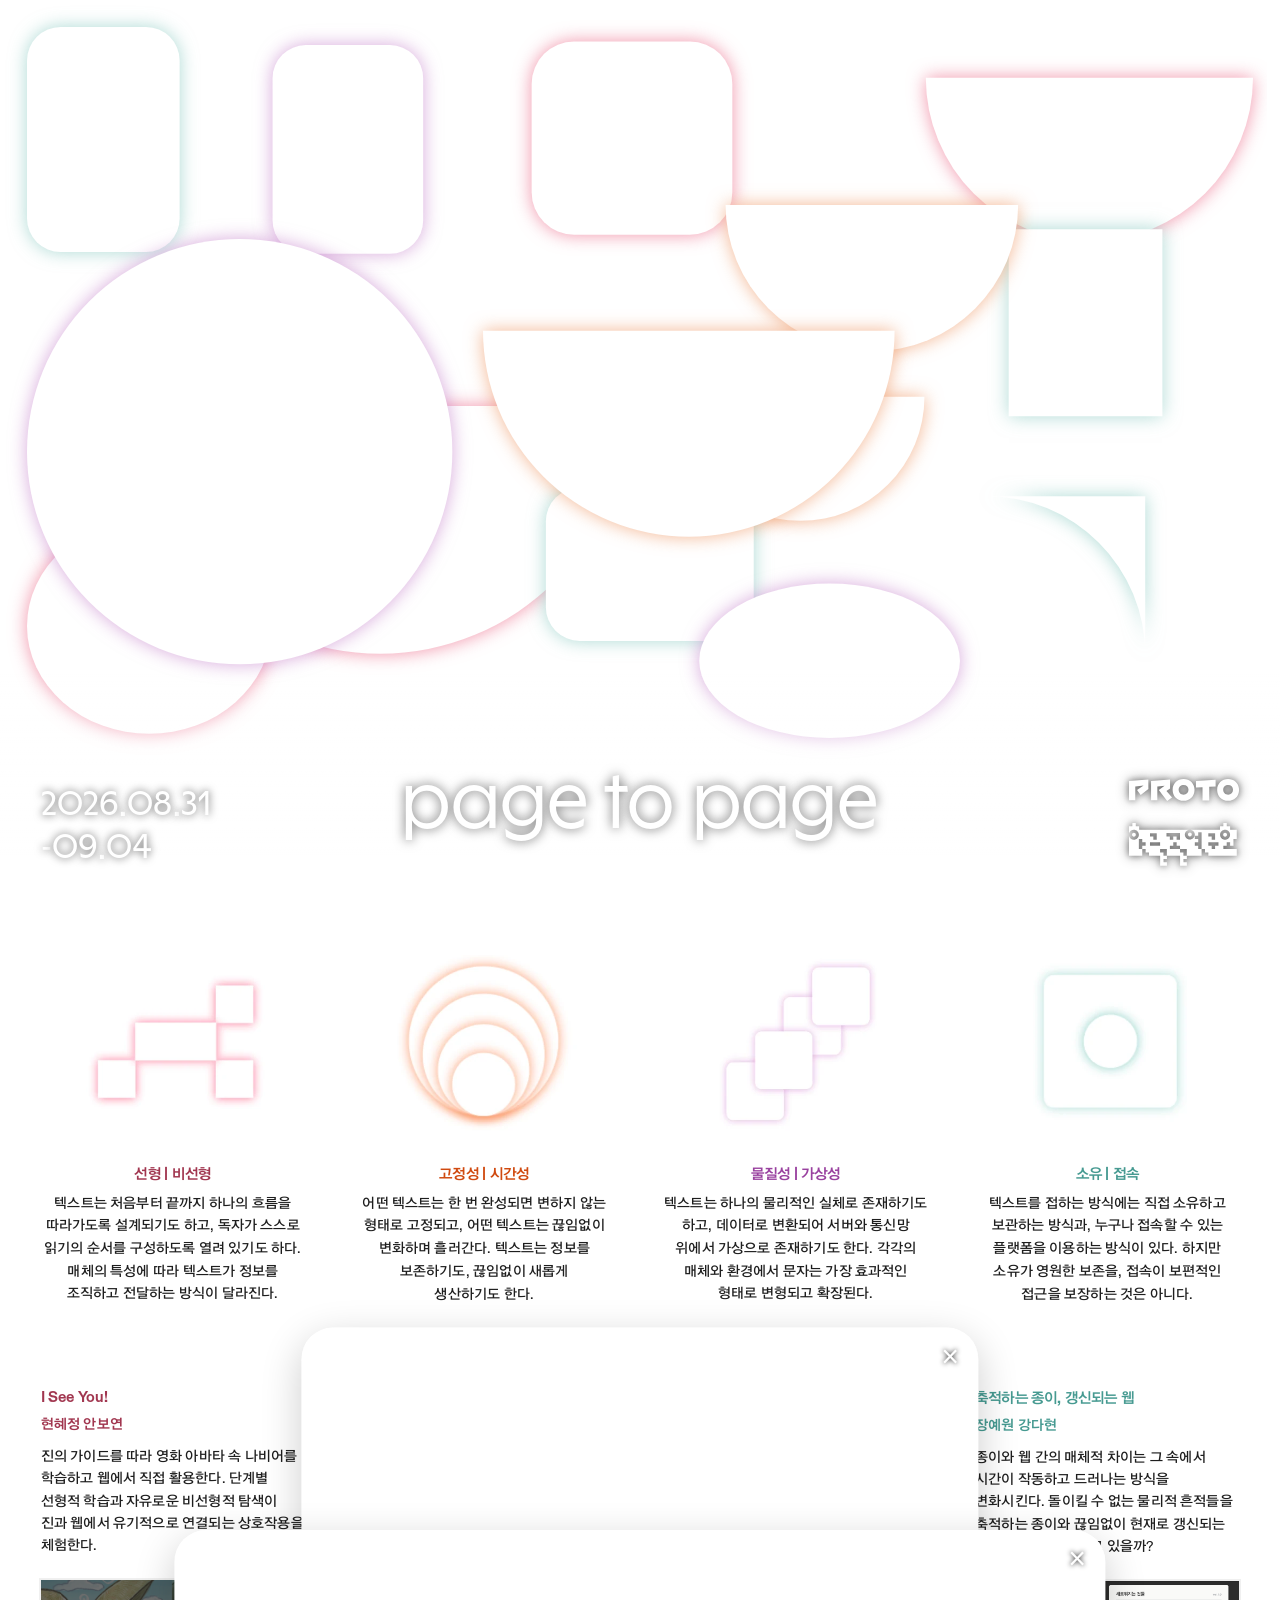
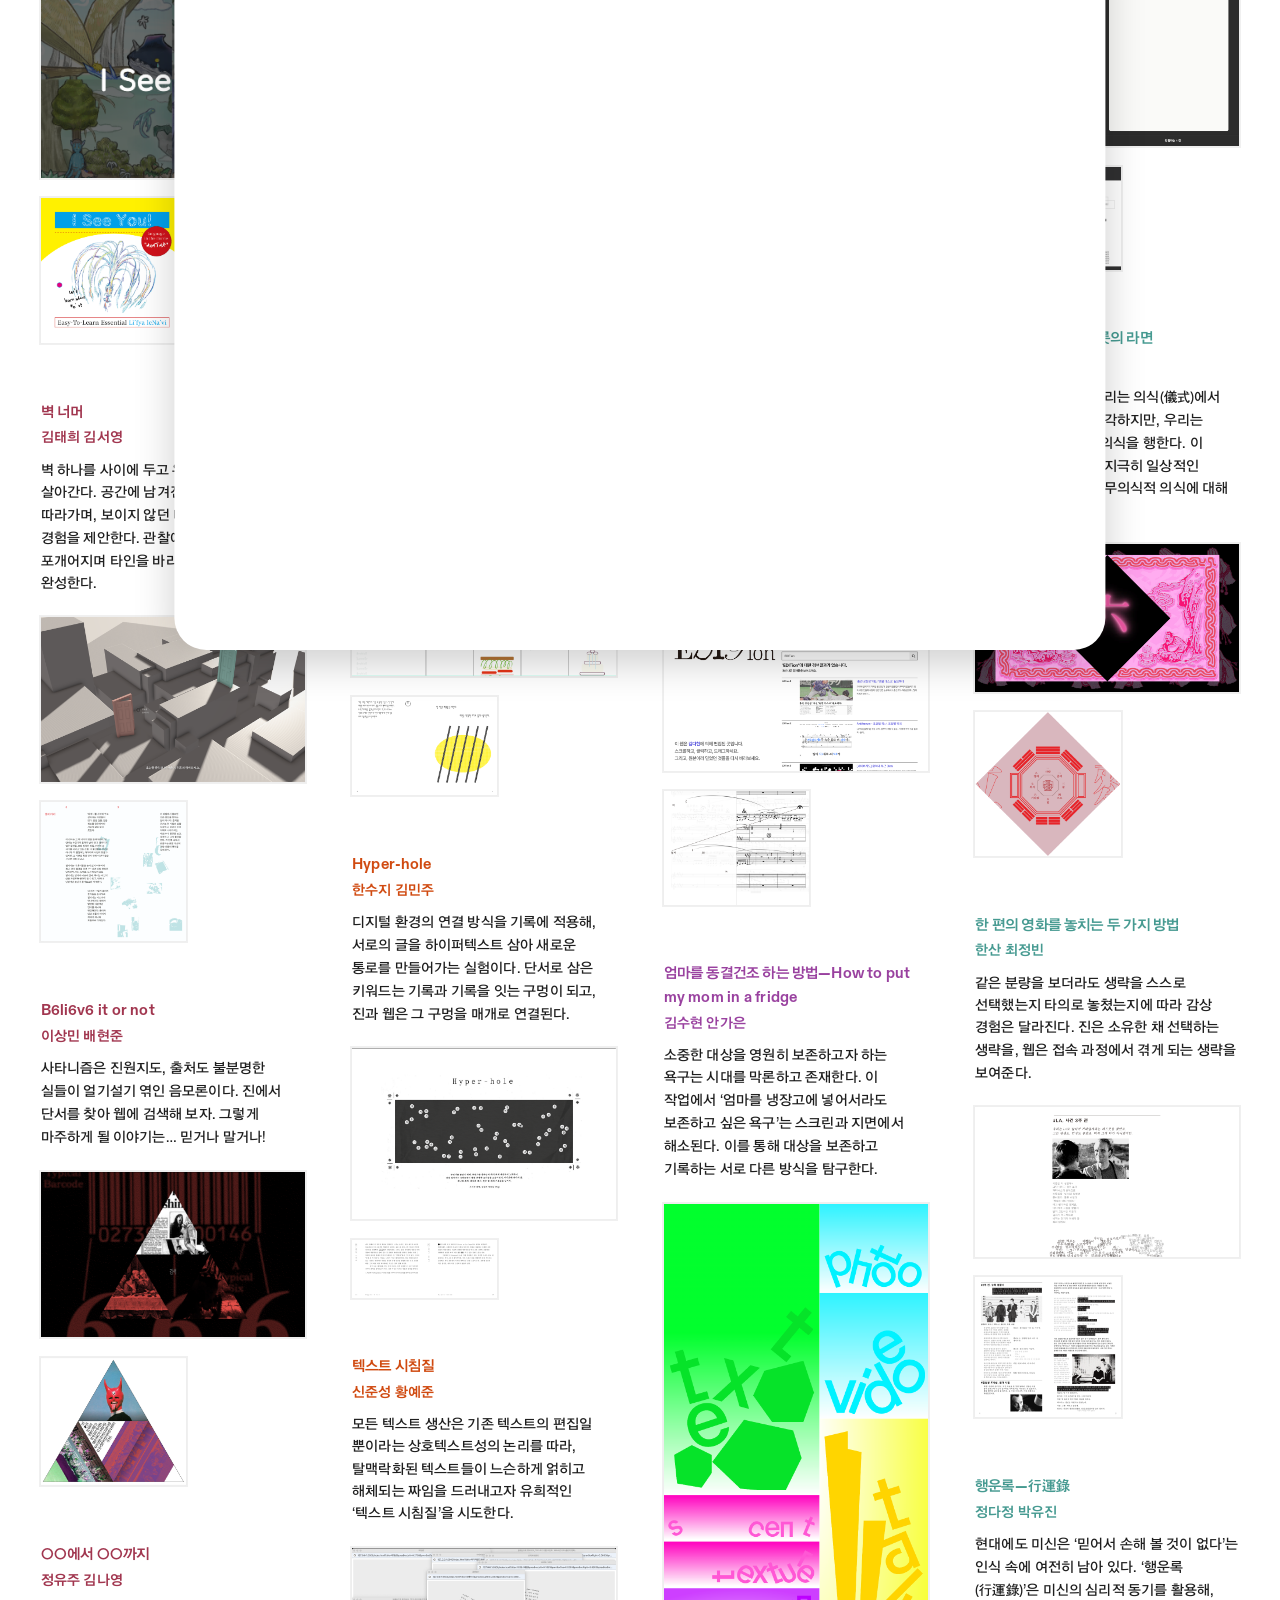
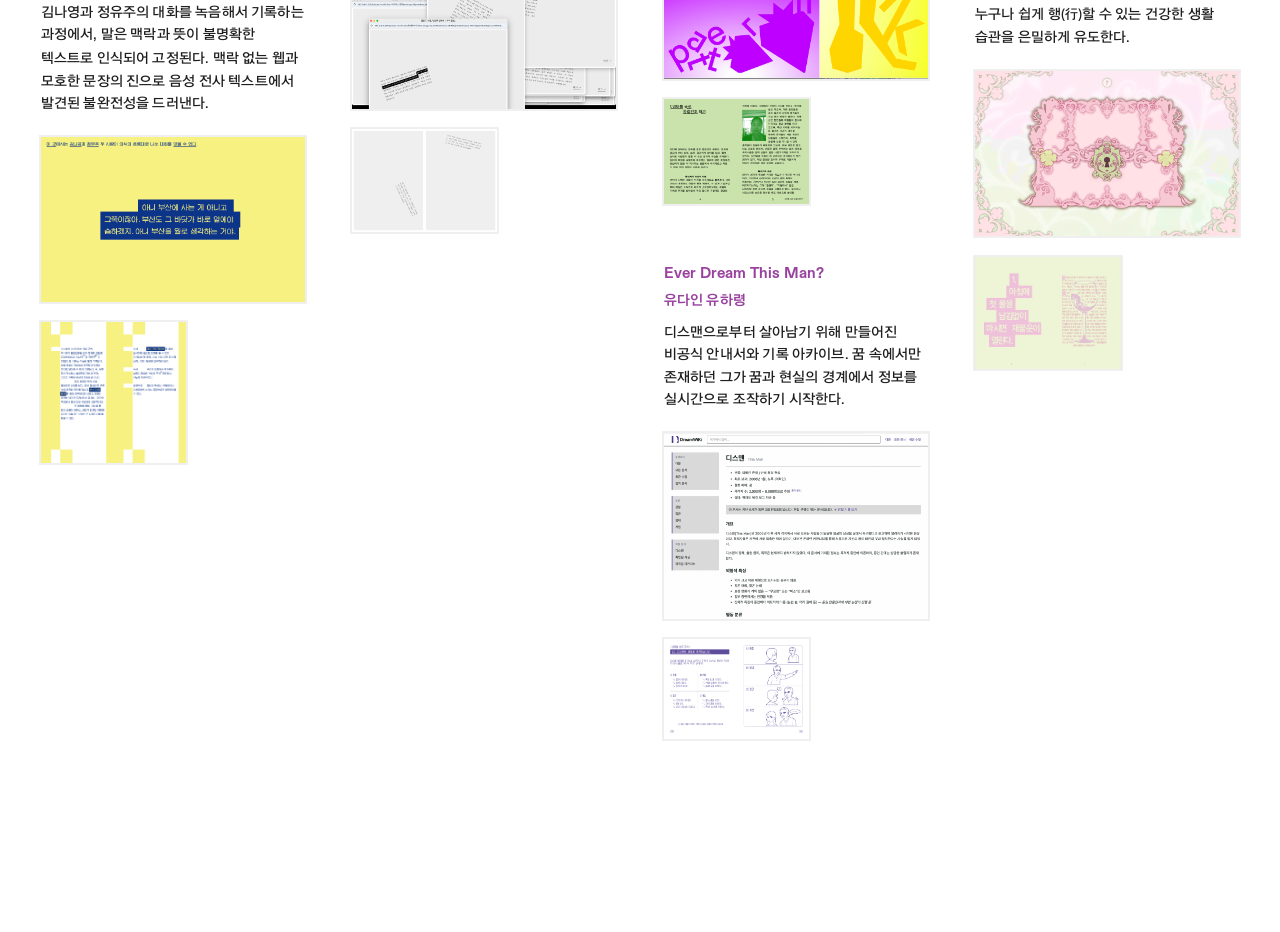
<file: index.html>
<!doctype html>
<html lang="ko">
  <head>
    <meta charset="UTF-8" />
    <meta name="viewport" content="width=device-width, initial-scale=1.0" />
    <link rel="stylesheet" href="style.css" />
    <title>page to page</title>

    <!-- intro interaction libs -->
    <script src="addons/p5.min.js"></script>
    <script src="interaction/sketch.js"></script>
  </head>
  <body>
    <div class="intro" id="intro-canvas"></div>
    <div class="footer">
      <h1 id="page-title">
        <span class="latin-letter">page to page</span>
      </h1>
      <p>
        <span class="latin-digit">2026</span><span class="latin-symbol">.</span
        ><span class="latin-digit">08</span><span class="latin-symbol">.</span
        ><span class="latin-digit">31</span><br /><span class="latin-symbol"
          >-</span
        ><span class="latin-digit">09</span><span class="latin-symbol">.</span
        ><span class="latin-digit">04</span>
      </p>
      <svg
        class="footer-logo"
        xmlns="http://www.w3.org/2000/svg"
        viewBox="0 0 866.4 682.54"
      >
        <g>
          <polygon
            points="294.89 94.49 323.19 74.15 323.19 73.27 323.19 47.24 323.19 46.35 323.19 21.41 323.19 20.53 323.19 5.64 323.19 4.76 173.63 15.63 173.63 16.52 173.63 63.75 173.63 64.64 173.63 166.52 173.63 167.4 222.93 167.4 222.93 166.52 222.93 58.9 280.77 52.17 234.99 86.32 235.41 86.88 234.99 87.2 259.64 119.83 259.79 119.72 300.73 173.38 338.81 145.65 338.34 145.11 338.81 144.77 294.89 94.49"
          />
          <polygon
            points="527.2 17.31 527.2 66.73 527.2 67.61 578.82 64.52 578.82 167.54 578.82 168.42 631.69 168.42 631.69 167.54 631.69 61.36 681.82 58.37 681.82 57.48 681.82 7.53 681.82 6.64 527.2 16.43 527.2 17.31"
          />
          <polygon
            points="0 15.5 0 16.38 0 63.34 0 64.23 0 166.38 0 167.27 49.31 167.27 49.31 166.38 49.31 58.95 114.92 51.92 63.55 85.91 64 86.5 63.55 86.79 92.32 125.13 152.31 79.18 152.31 78.3 152.31 47.92 152.31 47.03 152.31 28.07 152.31 27.19 152.31 5.51 152.31 4.62 0 15.5"
          />
          <path
            d="M430.11,123.97c-22.86,0-38.94-15.57-39.15-38.69.21-21.8,16.3-37.63,39.15-37.63s38.12,15.84,38.33,37.63c-.21,23.13-16.02,38.69-38.33,38.69M429.84,0C379.71,0,343.55,35.89,343.55,85.37c0,.15.02.29.02.44s-.02.29-.02.44c0,49.48,36.16,85.64,86.29,85.64s86.01-36.16,86.01-85.64c0-.15-.02-.29-.02-.44,0-.15.02-.29.02-.44C515.85,35.89,479.69,0,429.84,0"
          />
          <path
            d="M780.66,123.97c-22.86,0-38.94-15.57-39.15-38.69.21-21.8,16.29-37.63,39.15-37.63s38.12,15.83,38.33,37.63c-.21,23.13-16.02,38.69-38.33,38.69M866.4,85.37c0-49.48-36.16-85.37-86.01-85.37s-86.29,35.89-86.29,85.37c0,.15.02.29.02.44,0,.15-.02.29-.02.44,0,49.48,36.16,85.64,86.29,85.64s86.01-36.16,86.01-85.64c0-.15-.02-.29-.02-.44s.02-.29.02-.44"
          />
        </g>
        <g>
          <path
            d="M756.45,478.1c-21.8,0-39.47-17.54-39.47-39.18s17.67-39.17,39.47-39.17,39.48,17.54,39.48,39.17-17.67,39.18-39.48,39.18M704.33,525.33h-26.51v26.31h-26.74v-26.31h-26.51v-26.54h79.75v26.54ZM624.58,426.16h53.25v52.84h-26.74v-26.31h-26.51v-26.54ZM401.75,578.17v-26.54h-79.75v-26.54h26.51v-26.31h26.74v26.31h26.51v26.54h53.25v51.75h-26.74v-25.22h-26.51ZM295.13,452.69v-26.54h106.43v52.84h-26.74v-26.31h-26.45v26.31h-26.74v-26.31h-26.51ZM244.74,578.17v-26.54h53.25v51.75h-26.74v-25.22h-26.51ZM165.07,498.09h79.75v26.54h-79.75v-26.54ZM165.07,426.16h53.25v52.84h-26.74v-26.31h-26.51v-26.54ZM130.82,525.33h-26.51v26.31h-26.74v-79.15h26.74v26.3h26.51v26.54ZM822.53,524.59v-52.51h26.08v-72.81h-52.52v-26.46h-26.51v-26.31h-26.74v26.31h-26.51v26.46h-229.1c17.8,3.79,31.15,19.49,31.15,38.29,0,21.64-17.67,39.18-39.48,39.18s-39.47-17.54-39.47-39.18c0-18.8,13.35-34.5,31.15-38.29H79.75v-26.46h-26.51v-26.31h-26.74v26.31H0v56.61c4.46-16.78,19.86-29.16,38.17-29.16,21.8,0,39.48,17.54,39.48,39.18s-17.67,39.18-39.48,39.18c-18.31,0-33.71-12.38-38.17-29.16v153.99h104.43l-.12-51.74h26.74v26.31h26.51v25.43h87.67v79.11h53.25v-26.31h-26.74v-26.54h26.74v-26.26h103.68v79.11h53.25v-26.31h-26.74v-26.54h26.74v-26.26h116.17v-51.8h-26.74v-26.31h-26.51v-26.54h26.51v-26.54h-26.51v-26.31h26.51v-26.31h26.74v132h26.74v26.31h26.51v25.49h223.8v-52.2h-26.08v-.11h-79.69v-26.54h26.51v-26.31h26.74v26.31h26.44Z"
          />
          <path
            d="M53.78,438.92c0-8.28-6.76-14.98-15.1-14.98s-15.1,6.71-15.1,14.98,6.76,14.99,15.1,14.99,15.1-6.71,15.1-14.99"
          />
          <path
            d="M464.23,437.06c0,8.28,6.76,14.99,15.1,14.99s15.1-6.71,15.1-14.99-6.76-14.98-15.1-14.98-15.1,6.71-15.1,14.98"
          />
          <path
            d="M756.45,423.94c-8.34,0-15.1,6.71-15.1,14.98s6.76,14.99,15.1,14.99,15.1-6.71,15.1-14.99-6.76-14.98-15.1-14.98"
          />
        </g>
      </svg>
    </div>
    <div class="main">
      <div class="cell_1">
        <div class="cell-item">
          <div class="explanation">
            <img
              src="source/image/2_Linear_nonlinear.webp"
              width="90%"
              alt="선형/비선형"
            />
            <h2>선형 | 비선형</h2>
            <p>
              텍스트는 처음부터 끝까지 하나의 흐름을 따라가도록 설계되기도
              하고<span class="latin-symbol">,</span> 독자가 스스로 읽기의
              순서를 구성하도록 열려 있기도 하다<span class="latin-symbol"
                >.</span
              >
              매체의 특성에 따라 텍스트가 정보를 조직하고 전달하는 방식이
              달라진다<span class="latin-symbol">.</span>
            </p>
          </div>
          <div class="cell-content">
            <div class="cell-title">
              <h2>
                <span class="latin-letter">I See You</span
                ><span class="latin-symbol">!</span>
              </h2>
              <p>현혜정&nbsp;안보연</p>
            </div>
            <p>
              ​진의 가이드를 따라 영화 아바타 속 나비어를 학습하고 웹에서 직접
              활용한다<span class="latin-symbol">.</span> 단계별 선형적 학습과
              자유로운 비선형적 탐색이 진과 웹에서 유기적으로 연결되는
              상호작용을 체험한다<span class="latin-symbol">.</span>
            </p>
            <br />
            <img
              src="source/image/mainpage/안보연현혜정/안보연현혜정_웹_1.png"
              alt="웹 메인페이지"
            />
            <img
              src="source/image/mainpage/안보연현혜정/안보연현혜정_진_1.png"
              alt="진 메인페이지"
              class="zine-image"
            />
          </div>
          <div class="cell-detail" hidden>
            <div class="cell-detail__meta">
              <p>
                <span class="cell-detail__title"
                  ><span class="latin-letter">I See You</span
                  ><span class="latin-symbol">!</span></span
                ><br />현혜정&nbsp;<span class="latin-symbol">@</span
                ><span class="latin-letter">x</span
                ><span class="latin-symbol">.</span
                ><span class="latin-letter">xjh</span>_<span
                  class="latin-letter"
                  >h</span
                ><br />안보연&nbsp;<span class="latin-symbol">@</span
                ><span class="latin-letter">can</span
                ><span class="latin-symbol">.</span
                ><span class="latin-letter">tseee</span>
              </p>
              <p>
                <span class="latin-digit">150</span
                ><span class="latin-symbol">×</span
                ><span class="latin-digit">150</span>㎜<br />스노우지
                <span class="latin-digit">180</span
                ><span class="latin-letter">g</span><br /><span
                  class="latin-letter"
                  >Source Han Serif</span
                >
                본명조<span class="latin-symbol">,</span>
                <span class="latin-letter">beatiful</span
                ><span class="latin-symbol">,</span>
                <span class="latin-letter">Charis</span
                ><span class="latin-symbol">,</span>
                <span class="latin-digit">6</span
                ><span class="latin-letter">script</span>
              </p>
              <p>HTML, CSS, JS<br /><span class="latin-letter">Dongle</span></p>
            </div>
            <div class="cell-detail__grid">
              <div class="cell-detail__images">
                <img
                  src="source/image/mainpage/안보연현혜정/안보연현혜정_웹_1.png"
                  alt="안보연현혜정 웹 1"
                />
                <img
                  src="source/image/mainpage/안보연현혜정/안보연현혜정_웹_2.png"
                  alt="안보연현혜정 웹 2"
                />
                <img
                  src="source/image/mainpage/안보연현혜정/안보연현혜정_웹_3.png"
                  alt="안보연현혜정 웹 3"
                />
                <img
                  src="source/image/mainpage/안보연현혜정/안보연현혜정_진_1.png"
                  alt="안보연현혜정 진 1"
                />
                <img
                  src="source/image/mainpage/안보연현혜정/안보연현혜정_진_2.png"
                  alt="안보연현혜정 진 2"
                />
                <img
                  src="source/image/mainpage/안보연현혜정/안보연현혜정_진_3.png"
                  alt="안보연현혜정 진 3"
                />
                <img
                  src="source/image/mainpage/안보연현혜정/안보연현혜정_진_4.png"
                  alt="안보연현혜정 진 4"
                />
              </div>
              <div class="cell-detail__text">
                <div class="cell-detail__qa">
                  <p>
                    작품의 주제와 특징을 소개해주세요<span class="latin-symbol"
                      >.</span
                    >
                  </p>
                  <p class="indent">
                    진은 실제 학습지를 모티프로 제작<span class="latin-symbol"
                      >,</span
                    >
                    웹은 동화처럼 구현했다<span class="latin-symbol">.</span>
                    영화 <span class="tight-bracket-open">〈</span>아바타<span
                      class="tight-bracket-close"
                      >〉</span
                    >
                    속 나비어를 유아풍 삽화와 쉬운 스토리로 풀어내어 사용자가
                    부담 없이 접하고<span class="latin-symbol">,</span> 익힘의
                    흥미를 느끼도록 구성했다<span class="latin-symbol">.</span>
                  </p>
                </div>
                <div class="cell-detail__qa">
                  <p>
                    선형<span class="latin-symbol">-</span>비선형 특성을 어떻게
                    해석해 주제와 연결했는지 알려주세요<span
                      class="latin-symbol"
                      >.</span
                    >
                  </p>
                  <p class="indent">
                    팀의 특성은 선형과 비선형이다<span class="latin-symbol"
                      >.</span
                    >
                    진에는 선형적 역할을 부여해 사용자를
                    <span class="latin-symbol">‘</span>단계별<span
                      class="latin-symbol"
                      >’</span
                    >
                    학습 체계로 이끈다<span class="latin-symbol">.</span> 반면
                    웹에는 비선형적 역할을 부여하여 사용자가 원하는 경로로
                    <span class="latin-symbol">‘</span>자유롭게<span
                      class="latin-symbol"
                      >’</span
                    >
                    탐색하도록 설계했다<span class="latin-symbol">.</span>
                  </p>
                </div>
                <div class="cell-detail__qa">
                  <p>
                    진과 웹의 역할을 어떻게 설정했는지 알려주세요<span
                      class="latin-symbol"
                      >.</span
                    >
                  </p>
                  <p class="indent">
                    진의 학습 단계를 따라가면 자연스럽게 웹<span
                      class="latin-symbol"
                      >,</span
                    >
                    곧 실전으로 흥미가 확장된다<span class="latin-symbol"
                      >.</span
                    >
                    또 웹 내 체험요소는 진의 정보를 습득해야만 진행할 수 있도록
                    했다<span class="latin-symbol">.</span> 어느 매체를 먼저
                    접하든 두 매체를 넘나들게 되도록 설계했다<span
                      class="latin-symbol"
                      >.</span
                    >
                  </p>
                </div>
              </div>
            </div>
          </div>
        </div>
        <div class="cell-item">
          <div class="cell-content">
            <div class="cell-title">
              <h2>벽 너머</h2>
              <p>김태희&nbsp;김서영</p>
            </div>
            <p>
              벽 하나를 사이에 두고 우리는 다른 삶을 살아간다<span
                class="latin-symbol"
                >.</span
              >
              공간에 남겨진 물건과 흔적을 따라가며<span class="latin-symbol"
                >,</span
              >
              보이지 않던 타인의 삶을 해석하는 경험을 제안한다<span
                class="latin-symbol"
                >.</span
              >
              관찰에서 이해로<span class="latin-symbol">,</span> 두 매체가
              포개어지며 타인을 바라보는 시선을 완성한다<span
                class="latin-symbol"
                >.</span
              >
            </p>
            <br />
            <img
              src="source/image/mainpage/김태희김서영/김태희김서영_웹_1.png"
              alt="웹 메인페이지"
            />
            <img
              src="source/image/mainpage/김태희김서영/김태희김서영_진_1.jpg"
              alt="진 메인페이지"
              class="zine-image"
            />
          </div>
          <div class="cell-detail" hidden>
            <div class="cell-detail__meta">
              <p>
                <span class="cell-detail__title">벽 너머</span
                ><br />김태희&nbsp;<span class="latin-symbol">@</span
                ><span class="latin-letter">taehui</span>_<span
                  class="latin-letter"
                  >i</span
                ><br />김서영&nbsp;<span class="latin-symbol">@</span
                ><span class="latin-letter">seoyvre</span>
              </p>
              <p>
                <span class="latin-digit">110</span
                ><span class="latin-letter">x</span
                ><span class="latin-digit">210</span>㎜<br />화이트크라프트
                <span class="latin-digit">80</span
                ><span class="latin-letter">g</span><br /><span
                  class="latin-letter"
                  >AG</span
                >
                최정호 민부리
              </p>
              <p>
                HTML, CSS, JS<br /><span class="latin-letter">Pretendard</span
                ><span class="latin-symbol">,</span>
                <span class="latin-letter">Helvetica Neue</span>
              </p>
            </div>
            <div class="cell-detail__grid">
              <div class="cell-detail__images">
                <img
                  src="source/image/mainpage/김태희김서영/김태희김서영_웹_1.png"
                  alt="김태희김서영 웹 1"
                />
                <img
                  src="source/image/mainpage/김태희김서영/김태희김서영_웹_2.png"
                  alt="김태희김서영 웹 2"
                />
                <img
                  src="source/image/mainpage/김태희김서영/김태희김서영_웹_3.png"
                  alt="김태희김서영 웹 3"
                />
                <img
                  src="source/image/mainpage/김태희김서영/김태희김서영_진_1.jpg"
                  alt="김태희김서영 진 1"
                />
                <img
                  src="source/image/mainpage/김태희김서영/김태희김서영_진_2.jpg"
                  alt="김태희김서영 진 2"
                />
                <img
                  src="source/image/mainpage/김태희김서영/김태희김서영_진_3.jpg"
                  alt="김태희김서영 진 3"
                />
                <img
                  src="source/image/mainpage/김태희김서영/김태희김서영_진_4.jpg"
                  alt="김태희김서영 진 4"
                />
                <img
                  src="source/image/mainpage/김태희김서영/김태희김서영_진_5.jpg"
                  alt="김태희김서영 진 5"
                />
              </div>
              <div class="cell-detail__text">
                <div class="cell-detail__qa">
                  <p>
                    작품의 주제와 특징을 소개해주세요<span class="latin-symbol"
                      >.</span
                    >
                  </p>
                  <p class="indent">
                    벽 하나를 사이에 두고 살아가면서도 서로를 알지 못하는 이웃
                    관계에 주목하였다<span class="latin-symbol">.</span> 공간에
                    남겨진 흔적을 매개로 타인의 삶을 해석해 보는 경험을
                    통해<span class="latin-symbol">,</span> 낯선 이웃을 향한
                    관심과 이해의 태도를 제안한다<span class="latin-symbol"
                      >.</span
                    >
                  </p>
                </div>
                <div class="cell-detail__qa">
                  <p>
                    선형<span class="latin-symbol">-</span>비선형 특성을 어떻게
                    해석해 주제와 연결했는지 알려주세요<span
                      class="latin-symbol"
                      >.</span
                    >
                  </p>
                  <p class="indent">
                    팀에서 선택한 특성은 선형성과 비선형성이다<span
                      class="latin-symbol"
                      >.</span
                    >
                    웹은 타인의 삶을 파편적으로 알아가는 방식을 반영해 자유로운
                    비선형적 탐색을 제공하고<span class="latin-symbol">,</span>
                    진은 물건의 이야기와 맥락을 차례대로 접하며 타인의 삶을
                    다양한 관점에서 이해하도록 구성한다<span
                      class="latin-symbol"
                      >.</span
                    >
                  </p>
                </div>
                <div class="cell-detail__qa">
                  <p>
                    진과 웹의 역할을 어떻게 설정했는지 알려주세요<span
                      class="latin-symbol"
                      >.</span
                    >
                  </p>
                  <p class="indent">
                    웹은 두 호실을 자유롭게 탐험하며 물건과 흔적을 발견하고
                    자신만의 해석을 기록하는 매체이다<span class="latin-symbol"
                      >.</span
                    >
                    진은 물건의 이야기와 맥락을 제공해 주관적인 해석을
                    확장한다<span class="latin-symbol">.</span> 웹이 관찰의
                    경험을<span class="latin-symbol">,</span> 진이 이해의 경험을
                    제공하며 서로를 보완한다<span class="latin-symbol">.</span>
                  </p>
                </div>
              </div>
            </div>
          </div>
        </div>
        <div class="cell-item">
          <div class="cell-content">
            <div class="cell-title">
              <h2>
                <span class="latin-letter">B</span
                ><span class="latin-digit">6</span
                ><span class="latin-letter">li</span
                ><span class="latin-digit">6</span
                ><span class="latin-letter">v</span
                ><span class="latin-digit">6</span>
                <span class="latin-letter">it or not</span>
              </h2>
              <p>이상민&nbsp;배현준</p>
            </div>
            <p>
              사타니즘은 진원지도<span class="latin-symbol">,</span> 출처도
              불분명한 실들이 얼기설기 엮인 음모론이다<span class="latin-symbol"
                >.</span
              >
              진에서 단서를 찾아 웹에 검색해 보자<span class="latin-symbol"
                >.</span
              >
              그렇게 마주하게 될 이야기는<span class="latin-symbol">…</span>
              믿거나 말거나<span class="latin-symbol">!</span>
            </p>
            <br />
            <img
              src="source/image/mainpage/이상민배현준/이상민배현준_웹_1.jpg"
              alt="웹 메인페이지"
            />
            <img
              src="source/image/mainpage/이상민배현준/이상민배현준_진_1.jpg"
              alt="진 메인페이지"
              class="zine-image"
            />
          </div>
          <div class="cell-detail" hidden>
            <div class="cell-detail__meta">
              <p>
                <span class="cell-detail__title"
                  ><span class="latin-letter">B</span
                  ><span class="latin-digit">6</span
                  ><span class="latin-letter">li</span
                  ><span class="latin-digit">6</span
                  ><span class="latin-letter">v</span
                  ><span class="latin-digit">6</span>
                  <span class="latin-letter">it or not</span></span
                ><br />이상민&nbsp;<span class="latin-symbol">@</span
                ><span class="latin-digit">3</span
                ><span class="latin-letter">mann</span
                ><span class="latin-symbol">.</span
                ><span class="latin-letter">e</span><br />배현준&nbsp;<span
                  class="latin-symbol"
                  >@</span
                ><span class="latin-letter">hyunjoooon</span
                ><span class="latin-symbol">.</span
                ><span class="latin-letter">bae</span>
              </p>
              <p>
                <span class="latin-digit">120</span
                ><span class="latin-symbol">×</span
                ><span class="latin-digit">103</span
                ><span class="latin-symbol">.</span
                ><span class="latin-digit">9</span>㎜<br />백색모조지
                <span class="latin-digit">80</span
                ><span class="latin-letter">g</span
                ><span class="latin-symbol">,</span> 아트지
                <span class="latin-digit">100</span
                ><span class="latin-letter">g</span
                ><span class="latin-symbol">,</span> 스노우지
                <span class="latin-digit">100</span
                ><span class="latin-letter">g</span><br /><span
                  class="latin-letter"
                  >SM</span
                ><span class="latin-digit">3</span> 견출명조<span
                  class="latin-symbol"
                  >,</span
                >
                <span class="latin-letter">Coral Pixels</span>
              </p>
              <p>
                HTML, CSS, JS<br /><span class="latin-letter">Apple SD</span>
                산돌고딕 <span class="latin-letter">Neo</span
                ><span class="latin-symbol">,</span>
                <span class="latin-letter">Coral Pixels</span>
              </p>
            </div>
            <div class="cell-detail__grid">
              <div class="cell-detail__images">
                <img
                  src="source/image/mainpage/이상민배현준/이상민배현준_웹_1.jpg"
                  alt="이상민배현준 웹 1"
                />
                <img
                  src="source/image/mainpage/이상민배현준/이상민배현준_웹_2.jpg"
                  alt="이상민배현준 웹 2"
                />
                <img
                  src="source/image/mainpage/이상민배현준/이상민배현준_웹_3.jpg"
                  alt="이상민배현준 웹 3"
                />
                <img
                  src="source/image/mainpage/이상민배현준/이상민배현준_웹_4.jpg"
                  alt="이상민배현준 웹 4"
                />
                <img
                  src="source/image/mainpage/이상민배현준/이상민배현준_진_1.jpg"
                  alt="이상민배현준 진 1"
                />
                <img
                  src="source/image/mainpage/이상민배현준/이상민배현준_진_2.jpg"
                  alt="이상민배현준 진 2"
                />
              </div>
              <div class="cell-detail__text">
                <div class="cell-detail__qa">
                  <p>
                    작품의 주제와 특징을 소개해주세요<span class="latin-symbol"
                      >.</span
                    >
                  </p>
                  <p class="indent">
                    음모론은 출처 불명의 정보들이 뒤섞여 하나의 이론으로
                    완성되어 가는 경향이 있다<span class="latin-symbol">.</span>
                    사타니즘<span class="latin-symbol">(</span
                    ><span class="latin-letter">Satanism</span
                    ><span class="latin-symbol">)</span>을 소재로<span
                      class="latin-symbol"
                      >,</span
                    >
                    선형적인 웹과 비선형적인 책을 만들었다<span
                      class="latin-symbol"
                      >.</span
                    >
                    추가되고 갱신되는 정보와 뒤섞이는 증언과 이야기 조각들이
                    느슨한 연결고리를 만든다<span class="latin-symbol">.</span>
                  </p>
                </div>
                <div class="cell-detail__qa">
                  <p>
                    선형<span class="latin-symbol">-</span>비선형 특성을 어떻게
                    해석해 주제와 연결했는지 알려주세요<span
                      class="latin-symbol"
                      >.</span
                    >
                  </p>
                  <p class="indent">
                    팀에서 뽑은 특성은 선형<span class="latin-symbol">-</span
                    >비선형이다<span class="latin-symbol">.</span> 음모론 자체가
                    참과 거짓의 경계가 모호한 구조를 지닌다는 점에서
                    착안하여<span class="latin-symbol">,</span> 일반적으로 진은
                    선형<span class="latin-symbol">,</span> 웹은 비선형이라는
                    통념을 뒤집어 두 매체의 역할을 맞바꿈으로써 모호함을
                    강화하고자 하였다<span class="latin-symbol">.</span>
                  </p>
                </div>
                <div class="cell-detail__qa">
                  <p>
                    진과 웹의 역할을 어떻게 설정했는지 알려주세요<span
                      class="latin-symbol"
                      >.</span
                    >
                  </p>
                  <p class="indent">
                    진은 세 면에서 페이지가 불규칙하게 교차되는 비선형적인
                    매체로<span class="latin-symbol">,</span> 웹은 정해진 순서에
                    따라 새로운 정보가 추가되는 선형적인 매체로 설계하였다<span
                      class="latin-symbol"
                      >.</span
                    >
                    진에서 등장하는 키워드를 웹에 입력하면 정보를 찾을 수
                    있어<span class="latin-symbol">,</span> 탐색 과정을
                    직관적으로 체험하게 하였다<span class="latin-symbol"
                      >.</span
                    >
                  </p>
                </div>
              </div>
            </div>
          </div>
        </div>
        <div class="cell-item">
          <div class="cell-content">
            <div class="cell-title">
              <h2>
                <span class="latin-symbol">○○</span>에서
                <span class="latin-symbol">○○</span>까지
              </h2>
              <p>정유주&nbsp;김나영</p>
            </div>
            <p>
              김나영과 정유주의 대화를 녹음해서 기록하는 과정에서<span
                class="latin-symbol"
                >,</span
              >
              말은 맥락과 뜻이 불명확한 텍스트로 인식되어 고정된다<span
                class="latin-symbol"
                >.</span
              >
              맥락 없는 웹과 모호한 문장의 진으로 음성 전사 텍스트에서 발견된
              불완전성을 드러낸다<span class="latin-symbol">.</span>
            </p>
            <br />
            <img
              src="source/image/mainpage/정유주김나영/정유주김나영_웹_1.png"
              alt="웹 메인페이지"
            />
            <img
              src="source/image/mainpage/정유주김나영/정유주김나영_진_1.png"
              alt="진 메인페이지"
              class="zine-image"
            />
          </div>
          <div class="cell-detail" hidden>
            <div class="cell-detail__meta">
              <p>
                <span class="cell-detail__title">○○에서 ○○까지</span
                ><br />정유주&nbsp;<span class="latin-symbol">@</span
                ><span class="latin-digit">1</span
                ><span class="latin-letter">n</span
                ><span class="latin-symbol">.</span
                ><span class="latin-letter">uzzu</span><br />김나영&nbsp;<span
                  class="latin-symbol"
                  >@</span
                ><span class="latin-letter">lcinna</span
                ><span class="latin-symbol">.</span
                ><span class="latin-letter">o</span>
              </p>
              <p>
                <span class="latin-digit">108</span
                ><span class="latin-symbol">×</span
                ><span class="latin-digit">210</span>㎜<br />스노우지
                <span class="latin-digit">150</span
                ><span class="latin-letter">g</span
                ><span class="latin-symbol">,</span> 스노우지
                <span class="latin-digit">180</span
                ><span class="latin-letter">g</span><br /><span
                  class="latin-letter"
                  >SM</span
                >
                디나루<span class="latin-symbol">,</span>
                <span class="latin-letter">Noto Sans Mono</span>
              </p>
              <p>
                HTML, CSS, JS<br /><span class="latin-letter">SM</span>
                디나루<span class="latin-symbol">,</span>
                <span class="latin-letter">Noto Sans Mono</span>
              </p>
            </div>
            <div class="cell-detail__grid">
              <div class="cell-detail__images">
                <img
                  src="source/image/mainpage/정유주김나영/정유주김나영_웹_1.png"
                  alt="정유주김나영 웹 1"
                />
                <img
                  src="source/image/mainpage/정유주김나영/정유주김나영_웹_2.png"
                  alt="정유주김나영 웹 2"
                />
                <img
                  src="source/image/mainpage/정유주김나영/정유주김나영_웹_3.png"
                  alt="정유주김나영 웹 3"
                />
                <img
                  src="source/image/mainpage/정유주김나영/정유주김나영_웹_4.png"
                  alt="정유주김나영 웹 4"
                />
                <img
                  src="source/image/mainpage/정유주김나영/정유주김나영_진_1.png"
                  alt="정유주김나영 진 1"
                />
                <img
                  src="source/image/mainpage/정유주김나영/정유주김나영_진_2.png"
                  alt="정유주김나영 진 2"
                />
                <img
                  src="source/image/mainpage/정유주김나영/정유주김나영_진_3.png"
                  alt="정유주김나영 진 3"
                />
              </div>
              <div class="cell-detail__text">
                <div class="cell-detail__qa">
                  <p>
                    작품의 주제와 특징을 소개해주세요<span class="latin-symbol"
                      >.</span
                    >
                  </p>
                  <p class="indent">
                    김나영과 정유주 두 사람이 의식의 흐름대로 나눈 이야기를 진과
                    웹으로 엮는다<span class="latin-symbol">.</span> 두 사람의
                    이야기를 녹음해서 기록하는 과정에서<span
                      class="latin-symbol"
                      >,</span
                    >
                    말은 불완전한 텍스트로 변환되어 고정된다<span
                      class="latin-symbol"
                      >.</span
                    >
                    녹음이라는 행위에서 발견된 불완전성을 진과 웹에서
                    드러낸다<span class="latin-symbol">.</span>
                  </p>
                </div>
                <div class="cell-detail__qa">
                  <p>
                    선형<span class="latin-symbol">-</span>비선형 특성을 어떻게
                    해석해 주제와 연결했는지 알려주세요<span
                      class="latin-symbol"
                      >.</span
                    >
                  </p>
                  <p class="indent">
                    각 매체의 기본적인 특징인 선형성과 비선형을 강조하면서<span
                      class="latin-symbol"
                      >,</span
                    >
                    다른 매체가 있어야만 의미가 완전해질 수 있도록 한다<span
                      class="latin-symbol"
                      >.</span
                    >
                    진은 대화의 전체 흐름이 드러나지만 내용을 파악할 수
                    없고<span class="latin-symbol">,</span> 웹은 각자의 발화
                    내용을 그대로 볼 수 있지만 순서가 존재하지 않는다<span
                      class="latin-symbol"
                      >.</span
                    >
                  </p>
                </div>
                <div class="cell-detail__qa">
                  <p>
                    진과 웹의 역할을 어떻게 설정했는지 알려주세요<span
                      class="latin-symbol"
                      >.</span
                    >
                  </p>
                  <p class="indent">
                    진과 웹에서 텍스트 박스 속 발화는 동일한 내용을 다루고
                    있다<span class="latin-symbol">.</span> 그러나 진의 불완전한
                    텍스트에서는 온전한 내용을 파악할 수 없고 웹의 온전한 텍스트
                    또한 맥락과 분리되어<span class="latin-symbol">,</span>
                    서로가 없다면 온전한 내용을 파악할 수 없다<span
                      class="latin-symbol"
                      >.</span
                    >
                  </p>
                </div>
              </div>
            </div>
          </div>
        </div>
      </div>
      <div class="cell_2">
        <div class="cell-item">
          <div class="explanation">
            <img
              src="source/image/1_Fixability_nonfixability.webp"
              width="90%"
              alt="고정성/시간성"
            />
            <h2>고정성 | 시간성</h2>
            <p>
              어떤 텍스트는 한 번 완성되면 변하지 않는 형태로 고정되고<span
                class="latin-symbol"
                >,</span
              >
              어떤 텍스트는 끊임없이 변화하며 흘러간다<span class="latin-symbol"
                >.</span
              >
              텍스트는 정보를 보존하기도<span class="latin-symbol">,</span>
              끊임없이 새롭게<br />생산하기도 한다<span class="latin-symbol"
                >.</span
              >
            </p>
          </div>
          <div class="cell-content">
            <div class="cell-title">
              <h2>
                <span class="latin-letter">Part</span
                ><span class="latin-symbol">.</span
                ><span class="latin-digit">2</span>
              </h2>
              <p>유하은&nbsp;이효담</p>
            </div>
            <p>
              유행은 단순히 과거의 스타일이 똑같이 돌아오는 복제가 아니라<span
                class="latin-symbol"
                >,</span
              >
              현대의 맥락과 결합되어 새로워지는 재해석이다<span
                class="latin-symbol"
                >.</span
              >
              패션 아이템이 시간의 흐름 속에서 어떻게 해체되고 다시 조립되는지
              탐구한다<span class="latin-symbol">.</span>
            </p>
            <br />
            <img
              src="source/image/mainpage/유하은이효담/유하은이효담_웹_1.png"
              alt="웹 메인페이지"
            />
            <img
              src="source/image/mainpage/유하은이효담/유하은이효담_진_1.png"
              alt="진 메인페이지"
              class="zine-image"
            />
          </div>
          <div class="cell-detail" hidden>
            <div class="cell-detail__meta">
              <p>
                <span class="cell-detail__title"
                  ><span class="latin-letter">Part</span
                  ><span class="latin-symbol">.</span
                  ><span class="latin-digit">2</span></span
                ><br />유하은&nbsp;<span class="latin-symbol">@</span
                ><span class="latin-digit">5</span
                ><span class="latin-letter">y</span
                ><span class="latin-symbol">.</span
                ><span class="latin-letter">u</span
                ><span class="latin-digit">19</span><br />이효담&nbsp;<span
                  class="latin-symbol"
                  >@</span
                ><span class="latin-letter">oyapeei</span>
              </p>
              <p>
                <span class="latin-digit">128</span
                ><span class="latin-symbol">×</span
                ><span class="latin-digit">182</span>㎜<br />매쉬멜로우지
                <span class="latin-digit">128</span
                ><span class="latin-letter">g</span><br /><span
                  class="latin-letter"
                  >Onul</span
                >
                담소<span class="latin-symbol">,</span>
                <span class="latin-letter">Onul</span> 한체<span
                  class="latin-symbol"
                  >,</span
                >
                <span class="latin-letter">Onul</span> 점점<span
                  class="latin-symbol"
                  >,</span
                >
                <span class="latin-letter">Helvetica Neue</span>
              </p>
              <p>
                HTML, CSS, JS<br /><span class="latin-letter">Sandoll</span>
                고딕 <span class="latin-letter">Neo1</span
                ><span class="latin-symbol">,</span>
                <span class="latin-letter">Space Grotesk</span
                ><span class="latin-symbol">,</span>
                <span class="latin-letter">VT</span
                ><span class="latin-digit">323</span>
              </p>
            </div>
            <div class="cell-detail__grid">
              <div class="cell-detail__images">
                <img
                  src="source/image/mainpage/유하은이효담/유하은이효담_웹_1.png"
                  alt="유하은이효담 웹 1"
                />
                <img
                  src="source/image/mainpage/유하은이효담/유하은이효담_웹_2.png"
                  alt="유하은이효담 웹 2"
                />
                <img
                  src="source/image/mainpage/유하은이효담/유하은이효담_웹_3.png"
                  alt="유하은이효담 웹 3"
                />
                <img
                  src="source/image/mainpage/유하은이효담/유하은이효담_웹_4.png"
                  alt="유하은이효담 웹 4"
                />
                <img
                  src="source/image/mainpage/유하은이효담/유하은이효담_진_1.png"
                  alt="유하은이효담 진 1"
                />
                <img
                  src="source/image/mainpage/유하은이효담/유하은이효담_진_2.png"
                  alt="유하은이효담 진 2"
                />
                <img
                  src="source/image/mainpage/유하은이효담/유하은이효담_진_3.png"
                  alt="유하은이효담 진 3"
                />
                <img
                  src="source/image/mainpage/유하은이효담/유하은이효담_진_4.png"
                  alt="유하은이효담 진 4"
                />
              </div>
              <div class="cell-detail__text">
                <div class="cell-detail__qa">
                  <p>
                    작품의 주제와 특징을 소개해주세요<span class="latin-symbol"
                      >.</span
                    >
                  </p>
                  <p class="indent">
                    유행했던 패션 아이템이 다시 돌아왔다<span
                      class="latin-symbol"
                      >.</span
                    >
                    <span class="latin-letter">Part</span
                    ><span class="latin-symbol">.</span
                    ><span class="latin-digit">2</span>는 과거의 복제가
                    아닌<span class="latin-symbol">,</span>
                    현대의 맥락과 결합한 새로운
                    <span class="latin-letter">Part</span
                    ><span class="latin-symbol">.</span
                    ><span class="latin-digit">1</span>이다<span
                      class="latin-symbol"
                      >.</span
                    >
                    진은 과거의 패션 아이템과 현재의 재해석을 기록하고<span
                      class="latin-symbol"
                      >,</span
                    >
                    웹에서는 추억의 게임을 통해 그 변화를 직접 체험할 수
                    있다<span class="latin-symbol">.</span>
                  </p>
                </div>
                <div class="cell-detail__qa">
                  <p>
                    고정성<span class="latin-symbol">-</span>시간성 특성을
                    어떻게 해석해 주제와 연결했는지 알려주세요<span
                      class="latin-symbol"
                      >.</span
                    >
                  </p>
                  <p class="indent">
                    페이지는 연결된 채 고정되어 있다<span class="latin-symbol"
                      >.</span
                    >
                    고정된 진에서는 돌아온 패션 아이템과 그에 얽힌 개인의
                    이야기를 기록한다<span class="latin-symbol">.</span>
                    사용자는 웹을 통해 직접 시간에 접속해 과거의 패션 아이템이
                    현재로 다시 돌아오는 과정에서 발생한 변화를 경험한다<span
                      class="latin-symbol"
                      >.</span
                    >
                  </p>
                </div>
                <div class="cell-detail__qa">
                  <p>
                    진과 웹의 역할을 어떻게 설정했는지 알려주세요<span
                      class="latin-symbol"
                      >.</span
                    >
                  </p>
                  <p class="indent">
                    웹과 진은 코드로 연결되어 있다<span class="latin-symbol"
                      >.</span
                    >
                    사용자는 진을 읽으며 각 파트에 숨겨진 코드를 찾고<span
                      class="latin-symbol"
                      >,</span
                    >
                    코드를 통해 웹의 해당 파트로 입장한다<span
                      class="latin-symbol"
                      >.</span
                    >
                    웹에서는 진에서 읽은 내용을 바탕으로
                    <span class="latin-letter">Part</span
                    ><span class="latin-symbol">.</span
                    ><span class="latin-digit">1</span>과
                    <span class="latin-letter">Part</span
                    ><span class="latin-symbol">.</span
                    ><span class="latin-digit">2</span>를 오가며 과거와 현재의
                    패션을 직접 경험한다<span class="latin-symbol">.</span>
                  </p>
                </div>
              </div>
            </div>
          </div>
        </div>
        <div class="cell-item">
          <div class="cell-content">
            <div class="cell-title">
              <h2>
                <span class="latin-digit">5</span>
                <span class="latin-letter">recipes of summer</span>
              </h2>
              <p>이승연&nbsp;전다현</p>
            </div>
            <p>
              재료의 겹침과 섞임<span class="latin-symbol">,</span> 결합하는
              순서와 방식에 따라 달라지는 결과물을 탐구한다<span
                class="latin-symbol"
                >.</span
              >
              여름과 관련된 <span class="latin-digit">5</span>가지 음식의
              레시피를 통해 재료의 결합 과정과 그에 따른 다양한 결과물을 진과
              웹으로 보여준다<span class="latin-symbol">.</span>
            </p>
            <br />
            <img
              src="source/image/mainpage/이승연전다현/이승연전다현_웹_1.png"
              alt="웹 메인페이지"
            />
            <img
              src="source/image/mainpage/이승연전다현/이승연전다현_진.png"
              alt="진 메인페이지"
              class="zine-image"
            />
          </div>
          <div class="cell-detail" hidden>
            <div class="cell-detail__meta">
              <p>
                <span class="cell-detail__title"
                  ><span class="latin-digit">5</span>
                  <span class="latin-letter">recipes of summer</span></span
                ><br />이승연&nbsp;<span class="latin-symbol">@</span
                ><span class="latin-letter">lucylucky</span
                ><span class="latin-digit">25</span><br />전다현&nbsp;<span
                  class="latin-symbol"
                  >@</span
                ><span class="latin-letter">dahnnue</span>
              </p>
              <p>
                <span class="latin-digit">160</span
                ><span class="latin-symbol">×</span
                ><span class="latin-digit">230</span>㎜<br />클래식 클라스트
                <span class="latin-digit">118</span
                ><span class="latin-letter">g</span
                ><span class="latin-symbol">,</span> 트레싱지<br /><span
                  class="latin-letter"
                  >AG</span
                >
                안상수체<span class="latin-symbol">,</span>
                <span class="latin-letter">Orbit</span>
              </p>
              <p>
                HTML, CSS, JS<br /><span class="latin-letter">AG</span>
                안상수체<span class="latin-symbol">,</span>
                <span class="latin-letter">Orbit</span>
              </p>
            </div>
            <div class="cell-detail__grid">
              <div class="cell-detail__images">
                <img
                  src="source/image/mainpage/이승연전다현/이승연전다현_웹_1.png"
                  alt="이승연전다현 웹 1"
                />
                <img
                  src="source/image/mainpage/이승연전다현/이승연전다현_웹_2.png"
                  alt="이승연전다현 웹 2"
                />
                <img
                  src="source/image/mainpage/이승연전다현/이승연전다현_웹_3.png"
                  alt="이승연전다현 웹 3"
                />
                <img
                  src="source/image/mainpage/이승연전다현/이승연전다현_웹_4.png"
                  alt="이승연전다현 웹 4"
                />
                <img
                  src="source/image/mainpage/이승연전다현/이승연전다현_진.png"
                  alt="이승연전다현 진 1"
                />
                <img
                  src="source/image/mainpage/이승연전다현/이승연전다현_진2.png"
                  alt="이승연전다현 진 2"
                />
                <img
                  src="source/image/mainpage/이승연전다현/이승연전다현_진3.png"
                  alt="이승연전다현 진 3"
                />
              </div>
              <div class="cell-detail__text">
                <div class="cell-detail__qa">
                  <p>
                    작품의 주제와 특징을 소개해주세요<span class="latin-symbol"
                      >.</span
                    >
                  </p>
                  <p class="indent">
                    여름과 잘 어울리는 <span class="latin-digit">5</span>가지
                    음식의 레시피를 주제로 재료의 겹침과 섞임<span
                      class="latin-symbol"
                      >,</span
                    >
                    결합하는 순서와 방식에 따라 달라지는 결과물을 탐구한다<span
                      class="latin-symbol"
                      >.</span
                    >
                    기하학적으로 단순화된 음식의 그래픽을 진에서는 겹치고
                    접으며<span class="latin-symbol">,</span> 웹에서는 마우스를
                    움직이며 하나의 요리를 완성한다<span class="latin-symbol"
                      >.</span
                    >
                  </p>
                </div>
                <div class="cell-detail__qa">
                  <p>
                    고정성<span class="latin-symbol">-</span>시간성 특성을
                    어떻게 해석해 주제와 연결했는지 알려주세요<span
                      class="latin-symbol"
                      >.</span
                    >
                  </p>
                  <p class="indent">
                    팀에서 뽑은 특성은 고정성 시간성이다<span
                      class="latin-symbol"
                      >.</span
                    >
                    진과 웹 속의 그래픽은 고정되어 있다<span
                      class="latin-symbol"
                      >.</span
                    >
                    진에서는 종이 위의 그래픽의 겹침과 결합을 통해<span
                      class="latin-symbol"
                      >,</span
                    >
                    웹에서는 화면 위에서 움직이는 그래픽의 변화를 통해 고정된
                    그래픽이 시간 속 움직임을 통해 어떻게 변화하고 결합하여
                    요리를 완성하는 지 보여준다<span class="latin-symbol"
                      >.</span
                    >
                  </p>
                </div>
                <div class="cell-detail__qa">
                  <p>
                    진과 웹의 역할을 어떻게 설정했는지 알려주세요<span
                      class="latin-symbol"
                      >.</span
                    >
                  </p>
                  <p class="indent">
                    두 매체는 각자의 방식으로 레시피를 설명하고 재료를 결합하며
                    완성한다<span class="latin-symbol">.</span> 진에서는 종이의
                    움직임으로<span class="latin-symbol">,</span> 웹에서는
                    인터렉션을 이용하여 그래픽을 움직이며 요리를
                    완성해나간다<span class="latin-symbol">.</span> 두 매체
                    안에서 요리를 완성하며 결합하는 방식의 차이를
                    탐색해본다<span class="latin-symbol">.</span>
                  </p>
                </div>
              </div>
            </div>
          </div>
        </div>
        <div class="cell-item">
          <div class="cell-content">
            <div class="cell-title">
              <h2>
                <span class="latin-letter">Hyper</span
                ><span class="latin-symbol">-</span
                ><span class="latin-letter">hole</span>
              </h2>
              <p>한수지&nbsp;김민주</p>
            </div>
            <p>
              디지털 환경의 연결 방식을 기록에 적용해<span class="latin-symbol"
                >,</span
              >
              서로의 글을 하이퍼텍스트 삼아 새로운 통로를 만들어가는
              실험이다<span class="latin-symbol">.</span> 단서로 삼은 키워드는
              기록과 기록을 잇는 구멍이 되고<span class="latin-symbol">,</span>
              진과 웹은 그 구멍을 매개로 연결된다<span class="latin-symbol"
                >.</span
              >
            </p>
            <br />
            <img
              src="source/image/mainpage/김민주한수지/김민주한수지_웹_1.png"
              alt="웹 메인페이지"
            />
            <img
              src="source/image/mainpage/김민주한수지/김민주한수지_진_1.png"
              alt="진 메인페이지"
              class="zine-image"
            />
          </div>
          <div class="cell-detail" hidden>
            <div class="cell-detail__meta">
              <p>
                <span class="cell-detail__title"
                  ><span class="latin-letter">Hyper</span
                  ><span class="latin-symbol">-</span
                  ><span class="latin-letter">hole</span></span
                ><br />한수지&nbsp;<span class="latin-symbol">@</span
                ><span class="latin-letter">suyaki</span
                ><span class="latin-digit">22</span><br />김민주&nbsp;<span
                  class="latin-symbol"
                  >@</span
                ><span class="latin-letter">o</span
                ><span class="latin-symbol">.</span
                ><span class="latin-letter">ooki</span
                ><span class="latin-digit">2</span>
              </p>
              <p>
                <span class="latin-digit">180</span
                ><span class="latin-symbol">×</span
                ><span class="latin-digit">128</span>㎜<br />티엠보스
                <span class="latin-digit">116</span
                ><span class="latin-letter">g</span
                ><span class="latin-symbol">,</span> 썬레이드
                <span class="latin-digit">79</span
                ><span class="latin-symbol">.</span
                ><span class="latin-digit">1</span
                ><span class="latin-letter">g</span><br /><span
                  class="latin-letter"
                  >SM</span
                ><span class="latin-digit">3</span> 신신명조<span
                  class="latin-symbol"
                  >,</span
                >
                <span class="latin-letter">SM</span
                ><span class="latin-digit">3</span> 신중고딕<span
                  class="latin-symbol"
                  >,</span
                >
                <span class="latin-letter">Panama monospace</span>
              </p>
              <p>
                HTML, CSS, JS<br /><span class="latin-letter">SM</span
                ><span class="latin-digit">3</span> 신신명조<span
                  class="latin-symbol"
                  >,</span
                >
                <span class="latin-letter">SM</span
                ><span class="latin-digit">3</span> 신중고딕<span
                  class="latin-symbol"
                  >,</span
                >
                <span class="latin-letter">Panama monospace</span>
              </p>
            </div>
            <div class="cell-detail__grid">
              <div class="cell-detail__images">
                <img
                  src="source/image/mainpage/김민주한수지/김민주한수지_웹_1.png"
                  alt="김민주한수지 웹 1"
                />
                <img
                  src="source/image/mainpage/김민주한수지/김민주한수지_웹_2.png"
                  alt="김민주한수지 웹 2"
                />
                <img
                  src="source/image/mainpage/김민주한수지/김민주한수지_웹_3.png"
                  alt="김민주한수지 웹 3"
                />
                <img
                  src="source/image/mainpage/김민주한수지/김민주한수지_진_1.png"
                  alt="김민주한수지 진 1"
                />
                <img
                  src="source/image/mainpage/김민주한수지/김민주한수지_진_2.png"
                  alt="김민주한수지 진 2"
                />
                <img
                  src="source/image/mainpage/김민주한수지/김민주한수지_진_3.png"
                  alt="김민주한수지 진 3"
                />
              </div>
              <div class="cell-detail__text">
                <div class="cell-detail__qa">
                  <p>
                    작품의 주제와 특징을 소개해주세요<span class="latin-symbol"
                      >.</span
                    >
                  </p>
                  <p class="indent">
                    디지털 환경에서 우리의 사고는 검색 기록<span
                      class="latin-symbol"
                      >,</span
                    >
                    이미지<span class="latin-symbol">,</span> 음악<span
                      class="latin-symbol"
                      >,</span
                    >
                    게시물 같은 다양한 정보들을 연결하며 이루어진다<span
                      class="latin-symbol"
                      >.</span
                    >
                    우리는 이 연결 방식을 글쓰기로 옮겨<span
                      class="latin-symbol"
                      >,</span
                    >
                    서로의 글에서 선택된 키워드를 구멍으로 삼아 새로운 기록을
                    만들어간다<span class="latin-symbol">.</span>
                  </p>
                </div>
                <div class="cell-detail__qa">
                  <p>
                    고정성<span class="latin-symbol">-</span>시간성 특성을
                    어떻게 해석해 주제와 연결했는지 알려주세요<span
                      class="latin-symbol"
                      >.</span
                    >
                  </p>
                  <p class="indent">
                    구멍은 서로의 기록을 연결하는 동시에<span
                      class="latin-symbol"
                      >,</span
                    >
                    진과 웹이 서로 다른 방식으로 기록을 구성하는 지점이다<span
                      class="latin-symbol"
                      >.</span
                    >
                    진은 기록을 하나의 흐름으로 고정해 선택한 맥락을
                    제시하고<span class="latin-symbol">,</span> 웹에서는 각각의
                    기록이 독립적으로 존재하며 독자가 자신만의 순서와 맥락을
                    만든다<span class="latin-symbol">.</span>
                  </p>
                </div>
                <div class="cell-detail__qa">
                  <p>
                    진과 웹의 역할을 어떻게 설정했는지 알려주세요<span
                      class="latin-symbol"
                      >.</span
                    >
                  </p>
                  <p class="indent">
                    진은 텍스트로 서사의 맥락을 고정된 순서로 전하고<span
                      class="latin-symbol"
                      >,</span
                    >
                    웹은 이미지로 그 단서를 비선형적으로 탐색하게 한다<span
                      class="latin-symbol"
                      >.</span
                    >
                    어느 쪽에서 출발하든 서로를 향한 통로가 되어<span
                      class="latin-symbol"
                      >,</span
                    >
                    함께 하나의 이야기를 완성해간다<span class="latin-symbol"
                      >.</span
                    >
                  </p>
                </div>
              </div>
            </div>
          </div>
        </div>
        <div class="cell-item">
          <div class="cell-content">
            <div class="cell-title">
              <h2>텍스트 시침질</h2>
              <p>신준성&nbsp;황예준</p>
            </div>
            <p>
              모든 텍스트 생산은 기존 텍스트의 편집일 뿐이라는 상호텍스트성의
              논리를 따라<span class="latin-symbol">,</span> 탈맥락화된
              텍스트들이 느슨하게 얽히고 해체되는 짜임을 드러내고자 유희적인
              <span class="latin-symbol">‘</span>텍스트 시침질<span
                class="latin-symbol"
                >’</span
              >을 시도한다<span class="latin-symbol">.</span>
            </p>
            <br />
            <img
              src="source/image/mainpage/신준성황예준/신준성황예준_웹_1.png"
              alt="웹 메인페이지"
            />
            <img
              src="source/image/mainpage/신준성황예준/신준성황예준_진_1.jpg"
              alt="진 메인페이지"
              class="zine-image"
            />
          </div>
          <div class="cell-detail" hidden>
            <div class="cell-detail__meta">
              <p>
                <span class="cell-detail__title">텍스트 시침질</span
                ><br />신준성&nbsp;<span class="latin-symbol">@</span
                ><span class="latin-letter">junseongshene</span
                ><br />황예준&nbsp;<span class="latin-symbol">@</span
                ><span class="latin-letter">yeazoony</span>
              </p>
              <p>
                <span class="latin-digit">210</span
                ><span class="latin-symbol">×</span
                ><span class="latin-digit">297</span>㎜<br />복사용지
                <span class="latin-digit">80</span
                ><span class="latin-letter">g</span><br /><span
                  class="latin-letter"
                  >SM</span
                ><span class="latin-digit">3</span> 나루<span
                  class="latin-symbol"
                  >,</span
                >
                <span class="latin-letter">New SM</span>
                세명조<span class="latin-symbol">,</span>
                <span class="latin-letter">Fort</span>
              </p>
              <p>
                HTML, CSS, JS<br /><span class="latin-letter">SM</span
                ><span class="latin-digit">3</span> 나루<span
                  class="latin-symbol"
                  >,</span
                >
                <span class="latin-letter">New SM</span>
                세명조<span class="latin-symbol">,</span>
                <span class="latin-letter">Fort</span>
              </p>
            </div>
            <div class="cell-detail__grid">
              <div class="cell-detail__images">
                <img
                  src="source/image/mainpage/신준성황예준/신준성황예준_웹_1.png"
                  alt="신준성황예준 웹 1"
                />
                <img
                  src="source/image/mainpage/신준성황예준/신준성황예준_웹_2.png"
                  alt="신준성황예준 웹 2"
                />
                <img
                  src="source/image/mainpage/신준성황예준/신준성황예준_웹_3.png"
                  alt="신준성황예준 웹 3"
                />
                <img
                  src="source/image/mainpage/신준성황예준/신준성황예준_웹_4.png"
                  alt="신준성황예준 웹 4"
                />
                <img
                  src="source/image/mainpage/신준성황예준/신준성황예준_웹_5.png"
                  alt="신준성황예준 웹 5"
                />
                <img
                  src="source/image/mainpage/신준성황예준/신준성황예준_진_1.jpg"
                  alt="신준성황예준 진 1"
                />
                <img
                  src="source/image/mainpage/신준성황예준/신준성황예준_진_2.jpg"
                  alt="신준성황예준 진 2"
                />
                <img
                  src="source/image/mainpage/신준성황예준/신준성황예준_진_3.jpg"
                  alt="신준성황예준 진 3"
                />
                <img
                  src="source/image/mainpage/신준성황예준/신준성황예준_진_4.jpg"
                  alt="신준성황예준 진 4"
                />
              </div>
              <div class="cell-detail__text">
                <div class="cell-detail__qa">
                  <p>
                    작품의 주제와 특징을 소개해주세요<span class="latin-symbol"
                      >.</span
                    >
                  </p>
                  <p class="indent">
                    상호텍스트성의 논리에 따라<span class="latin-symbol"
                      >,</span
                    >
                    재료로 삼은 텍스트들이 느슨히 엮이는 관계를 시각적으로
                    드러내고자 했다<span class="latin-symbol">.</span> 진에서는
                    관람객이 텍스트가 담긴 핸드아웃을 직접 직조하고<span
                      class="latin-symbol"
                      >,</span
                    >
                    웹에서는 텍스트 일부를 드래그해 무한히 엮을 수 있다<span
                      class="latin-symbol"
                      >.</span
                    >
                  </p>
                </div>
                <div class="cell-detail__qa">
                  <p>
                    고정성<span class="latin-symbol">-</span>시간성 특성을
                    어떻게 해석해 주제와 연결했는지 알려주세요<span
                      class="latin-symbol"
                      >.</span
                    >
                  </p>
                  <p class="indent">
                    고정성과 시간성을 뽑았다<span class="latin-symbol">.</span>
                    진은 제한된 범위 내에서 텍스트의 관계를 밝히기 좋고<span
                      class="latin-symbol"
                      >,</span
                    >
                    웹은 계속해서 갱신되는 외부의 텍스트를 끌어와 재료와
                    교차시킬 수 있다<span class="latin-symbol">.</span> 이
                    때문에<span class="latin-symbol">—</span>의도하진
                    않았으나<span class="latin-symbol">—</span>전시 과정에서
                    진은 소진되고 웹은 축적되는 구조가 만들어졌다<span
                      class="latin-symbol"
                      >.</span
                    >
                  </p>
                </div>
                <div class="cell-detail__qa">
                  <p>
                    진과 웹의 역할을 어떻게 설정했는지 알려주세요<span
                      class="latin-symbol"
                      >.</span
                    >
                  </p>
                  <p class="indent">
                    두 매체를 독립적인 것으로 두고<span class="latin-symbol"
                      >,</span
                    >
                    서로 다른 방식으로 풀어내는 데 집중했다<span
                      class="latin-symbol"
                      >.</span
                    >
                    같은 주제를 공유한다면 자연히 엉겨 붙으리라 믿었기
                    때문이다<span class="latin-symbol">.</span> 굳이 나누자면
                    진은 수집한 텍스트들 간의 관계를<span class="latin-symbol"
                      >,</span
                    >
                    웹은 그 텍스트들과 바깥 맥락이 만나는 지점을 살핀다<span
                      class="latin-symbol"
                      >.</span
                    >
                  </p>
                </div>
              </div>
            </div>
          </div>
        </div>
      </div>
      <div class="cell_3">
        <div class="cell-item">
          <div class="explanation">
            <img
              src="source/image/3_materiality_virtuality.webp"
              width="90%"
              alt="물질성/가상성"
            />
            <h2>물질성 | 가상성</h2>
            <p>
              텍스트는 하나의 물리적인 실체로 존재하기도 하고<span
                class="latin-symbol"
                >,</span
              >
              데이터로 변환되어 서버와 통신망 위에서 가상으로 존재하기도
              한다<span class="latin-symbol">.</span> 각각의 매체와 환경에서
              문자는 가장 효과적인 형태로 변형되고 확장된다<span
                class="latin-symbol"
                >.</span
              >
            </p>
          </div>
          <div class="cell-content">
            <div class="cell-title">
              <h2>고등어회</h2>
              <p>안상현&nbsp;이유림</p>
            </div>
            <p>
              우리는 자기 편향이 강화될 수밖에 없는 환경 속에서 살아가고
              있다<span class="latin-symbol">.</span> 알고리즘의 필터 버블은
              유사 관점을 반복적으로 노출하여 우리를 가두고 있다<span
                class="latin-symbol"
                >. "</span
              >당신에게 맹한 눈까리의 비린내를 맡게 하고 싶어요<span
                class="latin-symbol"
                >."</span
              >
            </p>
            <br />
            <img
              src="source/image/mainpage/안상현이유림/안상현이유림_웹_1.png"
              alt="웹 메인페이지"
            />
            <img
              src="source/image/mainpage/안상현이유림/안상현이유림_진_1.png"
              alt="진 메인페이지"
              class="zine-image"
            />
          </div>
          <div class="cell-detail" hidden>
            <div class="cell-detail__meta">
              <p>
                <span class="cell-detail__title">고등어회</span
                ><br />안상현&nbsp;<span class="latin-symbol">@</span
                ><span class="latin-letter">patrick</span
                ><span class="latin-symbol">.</span
                ><span class="latin-letter">star</span>_<span
                  class="latin-letter"
                  >ahn</span
                ><br />이유림&nbsp;<span class="latin-symbol">@</span
                ><span class="latin-digit">2</span
                ><span class="latin-letter">u</span>_<span class="latin-letter"
                  >ring</span
                >
              </p>
              <p>
                <span class="latin-digit">148</span
                ><span class="latin-symbol">×</span
                ><span class="latin-digit">210</span>㎜<br />스노우지
                <span class="latin-digit">180</span
                ><span class="latin-letter">g</span><br /><span
                  class="latin-letter"
                  >SM</span
                ><span class="latin-digit">3</span> 신신명조<span
                  class="latin-symbol"
                  >,</span
                >
                <span class="latin-letter">HY</span> 필기체
              </p>
              <p>
                HTML, CSS, JS<br /><span class="latin-digit">210</span>
                평화체<span class="latin-symbol">,</span>
                <span class="latin-letter">Noto Sans KR</span>
              </p>
            </div>
            <div class="cell-detail__grid">
              <div class="cell-detail__images">
                <img
                  src="source/image/mainpage/안상현이유림/안상현이유림_웹_1.png"
                  alt="안상현이유림 웹 1"
                />
                <img
                  src="source/image/mainpage/안상현이유림/안상현이유림_웹_2.png"
                  alt="안상현이유림 웹 2"
                />
                <img
                  src="source/image/mainpage/안상현이유림/안상현이유림_웹_3.png"
                  alt="안상현이유림 웹 3"
                />
                <img
                  src="source/image/mainpage/안상현이유림/안상현이유림_웹_4.png"
                  alt="안상현이유림 웹 4"
                />
                <img
                  src="source/image/mainpage/안상현이유림/안상현이유림_진_1.png"
                  alt="안상현이유림 진 1"
                />
                <img
                  src="source/image/mainpage/안상현이유림/안상현이유림_진_2.png"
                  alt="안상현이유림 진 2"
                />
                <img
                  src="source/image/mainpage/안상현이유림/안상현이유림_진_3.png"
                  alt="안상현이유림 진 3"
                />
                <img
                  src="source/image/mainpage/안상현이유림/안상현이유림_진_4.png"
                  alt="안상현이유림 진 4"
                />
              </div>
              <div class="cell-detail__text">
                <div class="cell-detail__qa">
                  <p>
                    작품의 주제와 특징을 소개해주세요<span class="latin-symbol"
                      >.</span
                    >
                  </p>
                  <p class="indent">
                    싸구려 가죽 가방을 구매했다가 정체불명의 비린내가 빠지지
                    않은 이유림의 경험에서 출발한다<span class="latin-symbol"
                      >.</span
                    >
                    지속적으로 코에 맴도는 고등어의 비린내와 필터버블의 유사성에
                    주목하여 고등어를 모티프로 시각화했다<span
                      class="latin-symbol"
                      >.</span
                    >
                  </p>
                </div>
                <div class="cell-detail__qa">
                  <p>
                    물질성<span class="latin-symbol">-</span>가상성 특성을
                    어떻게 해석해 주제와 연결했는지 알려주세요<span
                      class="latin-symbol"
                      >.</span
                    >
                  </p>
                  <p class="indent">
                    물질성과 가상성<span class="latin-symbol">.</span>
                    필터버블을 극대화하는 웹의 가상성에 집중했다<span
                      class="latin-symbol"
                      >.</span
                    >
                    웹의 가상성은 필터버블의 몰입도를 극대화한다<span
                      class="latin-symbol"
                      >.</span
                    >
                    반면 진의 물질성은 필터버블을 구현하는데에 한계가 있다<span
                      class="latin-symbol"
                      >.</span
                    >
                  </p>
                </div>
                <div class="cell-detail__qa">
                  <p>
                    진과 웹의 역할을 어떻게 설정했는지 알려주세요<span
                      class="latin-symbol"
                      >.</span
                    >
                  </p>
                  <p class="indent">
                    각각의 매체는 최대한으로 필터버블을 시각화한다<span
                      class="latin-symbol"
                      >.</span
                    >
                    이때<span class="latin-symbol">,</span> 웹의 필터버블은
                    일상적이지만 진의 필터버블은 그 방식이 매우 과장되어
                    일상에서는 보기 힘듦을 보여준다<span class="latin-symbol"
                      >.</span
                    >
                  </p>
                </div>
              </div>
            </div>
          </div>
        </div>
        <div class="cell-item">
          <div class="cell-content">
            <div class="cell-title">
              <h2><span class="latin-letter">EDITion</span></h2>
              <p>김다현&nbsp;김나현</p>
            </div>
            <p>
              하나의 원본은 물질과 가상<span class="latin-symbol">,</span> 서로
              다른 매체를 거치며 끊임없이 편집된다<span class="latin-symbol"
                >.</span
              >
              진과 웹으로 갈라진 두 편집본을 오가며<span class="latin-symbol"
                >,</span
              >
              우리가 마주하는 것이 과연 온전한 원본인지 질문한다<span
                class="latin-symbol"
                >.</span
              >
            </p>
            <br />
            <img
              src="source/image/mainpage/김나현김다현/김나현김다현_웹_1.png"
              alt="웹 메인페이지"
            />
            <img
              src="source/image/mainpage/김나현김다현/김나현김다현_진_1.png"
              alt="진 메인페이지"
              class="zine-image"
            />
          </div>
          <div class="cell-detail" hidden>
            <div class="cell-detail__meta">
              <p>
                <span class="cell-detail__title"
                  ><span class="latin-letter">EDITion</span></span
                ><br />김다현&nbsp;<span class="latin-symbol">@</span
                ><span class="latin-letter">dahnn</span
                ><span class="latin-symbol">.</span
                ><span class="latin-letter">ee</span><br />김나현&nbsp;<span
                  class="latin-symbol"
                  >@</span
                ><span class="latin-letter">bonenlem</span>
              </p>
              <p>
                <span class="latin-digit">145</span>
                <span class="latin-symbol">×</span>
                <span class="latin-digit">230</span>㎜<br />프런티어터프
                <span class="latin-digit">80</span
                ><span class="latin-letter">g</span><br /><span
                  class="latin-letter"
                  >Onul</span
                >
                삼화명조<span class="latin-symbol">,</span> 윤명조
                <span class="latin-digit">340</span
                ><span class="latin-symbol">,</span>
                <span class="latin-letter">J</span> 직지고딕
              </p>
              <p>
                HTML, CSS, JS<br /><span class="latin-letter">Onul</span>
                삼화명조<span class="latin-symbol">,</span>
                <span class="latin-letter">SM</span
                ><span class="latin-digit">3</span> 신신명조<span
                  class="latin-symbol"
                  >,</span
                >
                <span class="latin-letter">Pretendard</span>
              </p>
            </div>
            <div class="cell-detail__grid">
              <div class="cell-detail__images">
                <img
                  src="source/image/mainpage/김나현김다현/김나현김다현_웹_1.png"
                  alt="김나현김다현 웹 1"
                />
                <img
                  src="source/image/mainpage/김나현김다현/김나현김다현_웹_2.png"
                  alt="김나현김다현 웹 2"
                />
                <img
                  src="source/image/mainpage/김나현김다현/김나현김다현_웹_3.png"
                  alt="김나현김다현 웹 3"
                />
                <img
                  src="source/image/mainpage/김나현김다현/김나현김다현_진_1.png"
                  alt="김나현김다현 진 1"
                />
                <img
                  src="source/image/mainpage/김나현김다현/김나현김다현_진_2.png"
                  alt="김나현김다현 진 2"
                />
                <img
                  src="source/image/mainpage/김나현김다현/김나현김다현_진_3.png"
                  alt="김나현김다현 진 3"
                />
              </div>
              <div class="cell-detail__text">
                <div class="cell-detail__qa">
                  <p>
                    작품의 주제와 특징을 소개해주세요<span class="latin-symbol"
                      >.</span
                    >
                  </p>
                  <p class="indent">
                    신문<span class="latin-symbol">·</span>일기<span
                      class="latin-symbol"
                      >·</span
                    >지도 등 각 매체의 물성을 바탕으로 삭제<span
                      class="latin-symbol"
                      >,</span
                    >
                    크롭<span class="latin-symbol">,</span> 확대<span
                      class="latin-symbol"
                      >,</span
                    >
                    반복<span class="latin-symbol">,</span> 재배열을 주요 그래픽
                    모티프로 사용한다<span class="latin-symbol">.</span> 편집이
                    진행될수록 정보의 양과 크기<span class="latin-symbol"
                      >,</span
                    >
                    여백과 배치를 변화시켜 편집이 시선을 유도하고 의미를
                    재구성하는 과정을 시각화한다<span class="latin-symbol"
                      >.</span
                    >
                  </p>
                </div>
                <div class="cell-detail__qa">
                  <p>
                    물질성<span class="latin-symbol">-</span>가상성 특성을
                    어떻게 해석해 주제와 연결했는지 알려주세요<span
                      class="latin-symbol"
                      >.</span
                    >
                  </p>
                  <p class="indent">
                    진은 종이의 질감과 넘김 같은 물질성으로 편집의 흔적을 직접
                    경험하게 하고<span class="latin-symbol">,</span> 웹은
                    스크롤과 전환<span class="latin-symbol">,</span> 움직임 같은
                    가상성으로 정보가 유동적으로 재구성되는 과정을 보여준다<span
                      class="latin-symbol"
                      >.</span
                    >
                    같은 주제를 상반된 매체 특성으로 풀어 편집이 다르게 작동함을
                    드러낸다<span class="latin-symbol">.</span>
                  </p>
                </div>
                <div class="cell-detail__qa">
                  <p>
                    진과 웹의 역할을 어떻게 설정했는지 알려주세요<span
                      class="latin-symbol"
                      >.</span
                    >
                  </p>
                  <p class="indent">
                    진과 웹은 같은 주제와 유사한 편집 방식을 공유하지만<span
                      class="latin-symbol"
                      >,</span
                    >
                    각 매체의 관점에 따라 서로 다른 결과를 만든다<span
                      class="latin-symbol"
                      >.</span
                    >
                    두 매체를 나란히 보여주며 같은 원본도 무엇을 선택하고
                    강조하느냐에 따라 전혀 다르게 해석되고 편집될 수 있음을
                    드러낸다<span class="latin-symbol">.</span>
                  </p>
                </div>
              </div>
            </div>
          </div>
        </div>
        <div class="cell-item">
          <div class="cell-content">
            <div class="cell-title">
              <h2>
                엄마를 동결건조 하는 방법<span class="latin-symbol">—</span
                ><span class="latin-letter">How to put my mom in a fridge</span>
              </h2>
              <p>김수현&nbsp;안가은</p>
            </div>
            <p>
              소중한 대상을 영원히 보존하고자 하는 욕구는 시대를 막론하고
              존재한다<span class="latin-symbol">.</span> 이 작업에서
              <span class="latin-symbol">‘</span>엄마를 냉장고에 넣어서라도
              보존하고 싶은 욕구<span class="latin-symbol">’</span>는 스크린과
              지면에서 해소된다<span class="latin-symbol">.</span> 이를 통해
              대상을 보존하고 기록하는 서로 다른 방식을 탐구한다<span
                class="latin-symbol"
                >.</span
              >
            </p>
            <br />
            <img
              src="source/image/mainpage/김수현안가은/김수현안가은_웹_1.png"
              alt="웹 메인페이지"
            />
            <img
              src="source/image/mainpage/김수현안가은/김수현안가은_진_1.png"
              alt="진 메인페이지"
              class="zine-image"
            />
          </div>
          <div class="cell-detail" hidden>
            <div class="cell-detail__meta">
              <p>
                <span class="cell-detail__title"
                  >엄마를 동결건조 하는 방법<span class="latin-symbol">—</span
                  ><span class="latin-letter"
                    >How to put my mom in a fridge</span
                  ></span
                ><br />김수현&nbsp;<span class="latin-symbol">@</span
                ><span class="latin-letter">suhyeon</span
                ><span class="latin-digit">0414</span><br />안가은&nbsp;<span
                  class="latin-symbol"
                  >@</span
                ><span class="latin-letter">gaeun</span>_<span
                  class="latin-letter"
                  >an</span
                >
              </p>
              <p>
                <span class="latin-digit">100</span
                ><span class="latin-symbol">×</span
                ><span class="latin-digit">145</span>㎜<br />두성 디자이너스
                칼라 <span class="latin-digit">116</span
                ><span class="latin-letter">g</span><br /><span
                  class="latin-letter"
                  >Onul</span
                >
                단조<span class="latin-symbol">,</span>
                <span class="latin-letter">Akzidenz Grotesk</span>
              </p>
              <p>
                HTML, CSS, JS<br /><span class="latin-letter">Onul</span>
                단조<span class="latin-symbol">,</span>
                <span class="latin-letter">Akzidenz Grotesk</span>
              </p>
            </div>
            <div class="cell-detail__grid">
              <div class="cell-detail__images">
                <img
                  src="source/image/mainpage/김수현안가은/김수현안가은_웹_1.png"
                  alt="김수현안가은 웹 1"
                />
                <img
                  src="source/image/mainpage/김수현안가은/김수현안가은_웹_2.png"
                  alt="김수현안가은 웹 2"
                />
                <img
                  src="source/image/mainpage/김수현안가은/김수현안가은_웹_3.png"
                  alt="김수현안가은 웹 3"
                />
                <img
                  src="source/image/mainpage/김수현안가은/김수현안가은_진_1.png"
                  alt="김수현안가은 진 1"
                />
                <img
                  src="source/image/mainpage/김수현안가은/김수현안가은_진_2.png"
                  alt="김수현안가은 진 2"
                />
                <img
                  src="source/image/mainpage/김수현안가은/김수현안가은_진_3.png"
                  alt="김수현안가은 진 3"
                />
              </div>
              <div class="cell-detail__text">
                <div class="cell-detail__qa">
                  <p>
                    작품의 주제와 특징을 소개해주세요<span class="latin-symbol"
                      >.</span
                    >
                  </p>
                  <p class="indent">
                    동결건조란 물질을 장기간 보관하는 보존법이다<span
                      class="latin-symbol"
                      >.</span
                    >
                    박제된 박물관의 미라는
                    <span class="latin-symbol">‘</span>우리 엄마 동결건조해<span
                      class="latin-symbol"
                      >’</span
                    >
                    와 같은 <span class="latin-symbol">‘</span>밈<span
                      class="latin-symbol"
                      >’</span
                    >으로 재탄생하였다<span class="latin-symbol">.</span> 이
                    작업에서 음식을 분류하고<span class="latin-symbol">,</span>
                    보존하는 냉장고 속 사각형의 구역들은 스크린과 지면으로
                    이어진다<span class="latin-symbol">.</span>
                  </p>
                </div>
                <div class="cell-detail__qa">
                  <p>
                    물질성<span class="latin-symbol">-</span>가상성 특성을
                    어떻게 해석해 주제와 연결했는지 알려주세요<span
                      class="latin-symbol"
                      >.</span
                    >
                  </p>
                  <p class="indent">
                    물질성과 가상성<span class="latin-symbol">. ‘</span>우리
                    엄마<span class="latin-symbol">’</span>를 구성하는 요소들은
                    두 매체에서 재구성된다<span class="latin-symbol">.</span>
                    인쇄된 물질이나 코드로 치환된 가상의 언어를 우리 엄마라고 할
                    수 있는가<span class="latin-symbol">?</span> 동일한 데이터를
                    두 가지 방식으로 보존하는 과정을 통해 각 매체의 특성을
                    보여준다<span class="latin-symbol">.</span>
                  </p>
                </div>
                <div class="cell-detail__qa">
                  <p>
                    진과 웹의 역할을 어떻게 설정했는지 알려주세요<span
                      class="latin-symbol"
                      >.</span
                    >
                  </p>
                  <p class="indent">
                    동일한 주제와 데이터를 다른 매체로 다루는 과정에서
                    자연스럽게 두 매체의 차이가 드러난다<span
                      class="latin-symbol"
                      >.</span
                    >
                    모든 세부사항이 보존되지만 고정된 진과 관람자의 행위를 통해
                    정보가 제공되는 웹은 정보의 양뿐 아니라 정보를 보존하는
                    방식에서도 차이를 보인다<span class="latin-symbol">.</span>
                  </p>
                </div>
              </div>
            </div>
          </div>
        </div>
        <div class="cell-item">
          <div class="cell-content">
            <div class="cell-title">
              <h2>
                <span class="latin-letter">Ever Dream This Man</span
                ><span class="latin-symbol">?</span>
              </h2>
              <p>유다인&nbsp;유하령</p>
            </div>
            <p>
              디스맨으로부터 살아남기 위해 만들어진 비공식 안내서와 기록
              아카이브<span class="latin-symbol">.</span> 꿈 속에서만 존재하던
              그가 꿈과 현실의 경계에서 정보를 실시간으로 조작하기 시작한다<span
                class="latin-symbol"
                >.</span
              >
            </p>
            <br />
            <img
              src="source/image/mainpage/유다인유하령/유다인유하령_웹_1.png"
              alt="웹 메인페이지"
            />
            <img
              src="source/image/mainpage/유다인유하령/유다인유하령%20진_2(메인페이지).png"
              alt="진 메인페이지"
              class="zine-image"
            />
          </div>
          <div class="cell-detail" hidden>
            <div class="cell-detail__meta">
              <p>
                <span class="cell-detail__title"
                  ><span class="latin-letter">Ever Dream This Man</span
                  ><span class="latin-symbol">?</span></span
                ><br />유다인&nbsp;<span class="latin-symbol">@</span
                ><span class="latin-letter">uda</span
                ><span class="latin-digit">1</span
                ><span class="latin-letter">n</span><br />유하령&nbsp;<span
                  class="latin-symbol"
                  >@</span
                ><span class="latin-letter">ghohast</span
                ><span class="latin-symbol">.</span
                ><span class="latin-letter">arc</span>
              </p>
              <p>
                <span class="latin-digit">80</span
                ><span class="latin-symbol">×</span
                ><span class="latin-digit">110</span>㎜<br />아도니스러프 화이트
                <span class="latin-digit">70</span
                ><span class="latin-letter">g</span><br /><span
                  class="latin-letter"
                  >HY</span
                >
                둥근고딕
              </p>
              <p>
                HTML, CSS, JS<br /><span class="latin-letter">Apple SD</span>
                산돌고딕 <span class="latin-letter">Neo</span
                ><span class="latin-symbol">,</span>
                <span class="latin-letter">Pretendard</span>
              </p>
            </div>
            <div class="cell-detail__grid">
              <div class="cell-detail__images">
                <img
                  src="source/image/mainpage/유다인유하령/유다인유하령_웹_1.png"
                  alt="유다인유하령 웹 1"
                />
                <img
                  src="source/image/mainpage/유다인유하령/유다인유하령_웹_2.png"
                  alt="유다인유하령 웹 2"
                />
                <img
                  src="source/image/mainpage/유다인유하령/유다인유하령_웹_3.png"
                  alt="유다인유하령 웹 3"
                />
                <img
                  src="source/image/mainpage/유다인유하령/유다인유하령%20진_1.png"
                  alt="유다인유하령 진 1"
                />
                <img
                  src="source/image/mainpage/유다인유하령/유다인유하령%20진_2(메인페이지).png"
                  alt="유다인유하령 진 2"
                />
                <img
                  src="source/image/mainpage/유다인유하령/유다인유하령%20진_3.png"
                  alt="유다인유하령 진 3"
                />
                <img
                  src="source/image/mainpage/유다인유하령/유다인유하령%20진_4.png"
                  alt="유다인유하령 진 4"
                />
                <img
                  src="source/image/mainpage/유다인유하령/유다인유하령%20진_5.png"
                  alt="유다인유하령 진 5"
                />
              </div>
              <div class="cell-detail__text">
                <div class="cell-detail__qa">
                  <p>
                    작품의 주제와 특징을 소개해주세요<span class="latin-symbol"
                      >.</span
                    >
                  </p>
                  <p class="indent">
                    디스맨은 사람들의 꿈에 반복적으로 등장한다고 알려진
                    정체불명의 존재다<span class="latin-symbol">.</span> 이
                    존재에 관한 이야기를 비공식 생존 규칙과 아카이브 형식으로
                    풀어내며<span class="latin-symbol">,</span> 규칙서의 도식과
                    일러스트<span class="latin-symbol">,</span> 사진과 영상 등의
                    기록물을 통해 디스맨의 세계를 현실처럼 마주하도록 한다<span
                      class="latin-symbol"
                      >.</span
                    >
                  </p>
                </div>
                <div class="cell-detail__qa">
                  <p>
                    물질성<span class="latin-symbol">-</span>가상성 특성을
                    어떻게 해석해 주제와 연결했는지 알려주세요<span
                      class="latin-symbol"
                      >.</span
                    >
                  </p>
                  <p class="indent">
                    물질성과 가상성을 뽑았다<span class="latin-symbol">.</span>
                    고정된 물질성을 지닌 진은 기존 정보를 모아 완성된
                    결과물로<span class="latin-symbol">,</span> 변화하는
                    가상성을 지닌 웹은 새로운 기록까지 모으며 지속적으로
                    업데이트되는 위키 페이지로 서로 다른 방식의 기록을
                    보여준다<span class="latin-symbol">.</span>
                  </p>
                </div>
                <div class="cell-detail__qa">
                  <p>
                    진과 웹의 역할을 어떻게 설정했는지 알려주세요<span
                      class="latin-symbol"
                      >.</span
                    >
                  </p>
                  <p class="indent">
                    진은 디스맨의 기본 정보와 생존 규칙을 담은 선행
                    안내서이며<span class="latin-symbol">,</span> 웹은 꿈의 목격
                    기록과 증거를 담은 후행 아카이브이다<span
                      class="latin-symbol"
                      >.</span
                    >
                    관람자는 진을 숙지한 뒤 웹을 관람하고<span
                      class="latin-symbol"
                      >,</span
                    >
                    변화하는 기록 속에서 디스맨의 개입을 발견한다<span
                      class="latin-symbol"
                      >.</span
                    >
                  </p>
                </div>
              </div>
            </div>
          </div>
        </div>
      </div>
      <div class="cell_4">
        <div class="cell-item">
          <div class="explanation">
            <img
              src="source/image/4_Ownership_Access.webp"
              width="90%"
              alt="소유/접속"
            />
            <h2>소유 | 접속</h2>
            <p>
              텍스트를 접하는 방식에는 직접 소유하고 보관하는 방식과<span
                class="latin-symbol"
                >,</span
              >
              누구나 접속할 수 있는 플랫폼을 이용하는 방식이 있다<span
                class="latin-symbol"
                >.</span
              >
              하지만 소유가 영원한 보존을<span class="latin-symbol">,</span>
              접속이 보편적인 접근을 보장하는 것은 아니다<span
                class="latin-symbol"
                >.</span
              >
            </p>
          </div>
          <div class="cell-content">
            <div class="cell-title">
              <h2>
                축적하는 종이<span class="latin-symbol">,</span> 갱신되는 웹
              </h2>
              <p>장예원&nbsp;강다현</p>
            </div>
            <p>
              종이와 웹 간의 매체적 차이는 그 속에서 시간이 작동하고 드러나는
              방식을 변화시킨다<span class="latin-symbol">.</span> 돌이킬 수
              없는 물리적 흔적들을 축적하는 종이와 끊임없이 현재로 갱신되는 웹은
              어떤 시간을 겪고 있을까<span class="latin-symbol">?</span>
            </p>
            <br />
            <img
              src="source/image/mainpage/장예원강다현/장예원강다현_웹_1.png"
              alt="웹 메인페이지"
            />
            <img
              src="source/image/mainpage/장예원강다현/장예원강다현_진_1.png"
              alt="진 메인페이지"
              class="zine-image"
            />
          </div>
          <div class="cell-detail" hidden>
            <div class="cell-detail__meta">
              <p>
                <span class="cell-detail__title"
                  >축적하는 종이<span class="latin-symbol">,</span> 갱신되는
                  웹</span
                ><br />장예원&nbsp;<span class="latin-symbol">@</span
                ><span class="latin-letter">laundry</span
                ><span class="latin-digit">0</span
                ><span class="latin-letter">w</span
                ><span class="latin-digit">0</span><br />강다현&nbsp;<span
                  class="latin-symbol"
                  >@</span
                ><span class="latin-letter">hnieeiz</span>
              </p>
              <p>
                <span class="latin-digit">148</span
                ><span class="latin-symbol">×</span
                ><span class="latin-digit">210</span>㎜<br />미색모조지
                <span class="latin-digit">80</span
                ><span class="latin-letter">g</span> 스노우지
                <span class="latin-digit">200</span
                ><span class="latin-letter">g</span><br /><span
                  class="latin-letter"
                  >Sandoll</span
                >
                본명조<span class="latin-symbol">,</span>
                <span class="latin-letter">Sandoll</span> 제주명조
              </p>
              <p>
                HTML, CSS, JS<br /><span class="latin-letter">Sandoll</span>
                고딕 <span class="latin-letter">Neo</span
                ><span class="latin-digit">1</span>
              </p>
            </div>
            <div class="cell-detail__grid">
              <div class="cell-detail__images">
                <img
                  src="source/image/mainpage/장예원강다현/장예원강다현_웹_1.png"
                  alt="장예원강다현 웹 1"
                />
                <img
                  src="source/image/mainpage/장예원강다현/장예원강다현_웹_2.png"
                  alt="장예원강다현 웹 2"
                />
                <img
                  src="source/image/mainpage/장예원강다현/장예원강다현_웹_3.png"
                  alt="장예원강다현 웹 3"
                />
                <img
                  src="source/image/mainpage/장예원강다현/장예원강다현_진_1.png"
                  alt="장예원강다현 진 1"
                />
                <img
                  src="source/image/mainpage/장예원강다현/장예원강다현_진_2.png"
                  alt="장예원강다현 진 2"
                />
                <img
                  src="source/image/mainpage/장예원강다현/장예원강다현_진_3.png"
                  alt="장예원강다현 진 3"
                />
                <img
                  src="source/image/mainpage/장예원강다현/장예원강다현_진_4.png"
                  alt="장예원강다현 진 4"
                />
              </div>
              <div class="cell-detail__text">
                <div class="cell-detail__qa">
                  <p>
                    작품의 주제와 특징을 소개해주세요<span class="latin-symbol"
                      >.</span
                    >
                  </p>
                  <p class="indent">
                    <span class="latin-symbol">‘</span>시간<span
                      class="latin-symbol"
                      >’</span
                    >이라는 절대적 조건을 수용하고 드러내는 방식은 매체마다
                    다르다<span class="latin-symbol">.</span> 진에서는 인쇄와
                    사용<span class="latin-symbol">,</span> 구김과 마모 등
                    종이의 물성에서 비롯되는 물리적 흔적에<span
                      class="latin-symbol"
                      >,</span
                    >
                    웹에서는 데이터의 수정과 오류 등 디지털의 가변성에 주목하여
                    두 매체가 경험하는 시간을 시각화한다<span
                      class="latin-symbol"
                      >.</span
                    >
                  </p>
                </div>
                <div class="cell-detail__qa">
                  <p>
                    소유<span class="latin-symbol">-</span>접속 특성을 어떻게
                    해석해 주제와 연결했는지 알려주세요<span
                      class="latin-symbol"
                      >.</span
                    >
                  </p>
                  <p class="indent">
                    뽑은 특성은 소유와 접속이다<span class="latin-symbol"
                      >.</span
                    >
                    진의 <span class="latin-symbol">‘</span>소유함<span
                      class="latin-symbol"
                      >’</span
                    >에서 비롯되는 시간을 지면 위 물리적 흔적의 축적으로<span
                      class="latin-symbol"
                      >,</span
                    >
                    웹의 <span class="latin-symbol">‘</span>접속함<span
                      class="latin-symbol"
                      >’</span
                    >에서 발생하는 시간을 데이터와 화면의 갱신으로 해석하여<span
                      class="latin-symbol"
                      >,</span
                    >
                    각 매체 안에서 시간이 작동하는 방식을 탐구했다<span
                      class="latin-symbol"
                      >.</span
                    >
                  </p>
                </div>
                <div class="cell-detail__qa">
                  <p>
                    진과 웹의 역할을 어떻게 설정했는지 알려주세요<span
                      class="latin-symbol"
                      >.</span
                    >
                  </p>
                  <p class="indent">
                    진과 웹에서 보여지는 시간의 양상이 서로 반대된다는 측면에서
                    내용은 대립적으로 수록되지만<span class="latin-symbol"
                      >,</span
                    >
                    작품 속 역할은 대등하게 부여된다<span class="latin-symbol"
                      >.</span
                    >
                    진과 웹 모두 개별적으로 각자의 시간을 설명하고<span
                      class="latin-symbol"
                      >,</span
                    >
                    동시에 관람객들이 이를 체험할 수 있도록 만들어졌다<span
                      class="latin-symbol"
                      >.</span
                    >
                  </p>
                </div>
              </div>
            </div>
          </div>
        </div>
        <div class="cell-item">
          <div class="cell-content">
            <div class="cell-title">
              <h2>
                일면수련진경<span class="latin-symbol">—</span>한 그릇의 라면
              </h2>
              <p>정준용&nbsp;박혜원</p>
            </div>
            <p>
              우리는 신에게 빌고 기리는 의식<span class="latin-symbol">(</span
              >儀式<span class="latin-symbol">)</span>에서 점점 멀어져 왔다고
              생각하지만<span class="latin-symbol">,</span> 우리는 여전히
              무의식적으로 의식을 행한다<span class="latin-symbol">.</span> 이
              작업은 라면을 끓이는 지극히 일상적인 행위에서 이어지는 그 무의식적
              의식에 대해 이야기한다<span class="latin-symbol">.</span>
            </p>
            <br />
            <img
              src="source/image/mainpage/정준용박혜원/정준용박혜원_웹_1.png"
              alt="웹 메인페이지"
            />
            <img
              src="source/image/mainpage/정준용박혜원/정준용박혜원_진_1.png"
              alt="진 메인페이지"
              class="zine-image"
            />
          </div>
          <div class="cell-detail" hidden>
            <div class="cell-detail__meta">
              <p>
                <span class="cell-detail__title"
                  >일면수련진경<span class="latin-symbol">—</span>한 그릇의
                  라면</span
                ><br />정준용&nbsp;<span class="latin-symbol">@</span
                ><span class="latin-letter">nopaaiin</span
                ><br />박혜원&nbsp;<span class="latin-symbol">@</span
                ><span class="latin-letter">hyewon</span
                ><span class="latin-symbol">.</span
                ><span class="latin-letter">hihi</span>
              </p>
              <p>
                <span class="latin-digit">286</span
                ><span class="latin-symbol">.</span
                ><span class="latin-digit">5</span
                ><span class="latin-symbol">×</span
                ><span class="latin-digit">142</span
                ><span class="latin-symbol">.</span
                ><span class="latin-digit">8</span>㎜<br />스펙트라
                <span class="latin-letter">p</span
                ><span class="latin-digit">53</span>
                <span class="latin-digit">080</span
                ><span class="latin-letter">g</span><br /><span
                  class="latin-letter"
                  >Onul</span
                >
                바람<span class="latin-symbol">,</span>
                <span class="latin-letter">SM</span> 견출명조
              </p>
              <p>
                HTML, CSS, JS<br /><span class="latin-letter">Onul</span>
                바람<span class="latin-symbol">,</span>
                <span class="latin-letter">SM</span> 견출명조
              </p>
            </div>
            <div class="cell-detail__grid">
              <div class="cell-detail__images">
                <img
                  src="source/image/mainpage/정준용박혜원/정준용박혜원_웹_1.png"
                  alt="정준용박혜원 웹 1"
                />
                <img
                  src="source/image/mainpage/정준용박혜원/정준용박혜원_웹_2.png"
                  alt="정준용박혜원 웹 2"
                />
                <img
                  src="source/image/mainpage/정준용박혜원/정준용박혜원_웹_3.png"
                  alt="정준용박혜원 웹 3"
                />
                <img
                  src="source/image/mainpage/정준용박혜원/정준용박혜원_진_1.png"
                  alt="정준용박혜원 진 1"
                />
                <img
                  src="source/image/mainpage/정준용박혜원/정준용박혜원_진_2.png"
                  alt="정준용박혜원 진 2"
                />
                <img
                  src="source/image/mainpage/정준용박혜원/정준용박혜원_진_3.png"
                  alt="정준용박혜원 진 3"
                />
              </div>
              <div class="cell-detail__text">
                <div class="cell-detail__qa">
                  <p>
                    작품의 주제와 특징을 소개해주세요<span class="latin-symbol"
                      >.</span
                    >
                  </p>
                  <p class="indent">
                    현대인의 일과도 여전히 의식<span class="latin-symbol"
                      >(</span
                    ><span class="latin-letter">ritual</span
                    ><span class="latin-symbol">)</span>과 맞닿아 있다는
                    생각에서 출발했다<span class="latin-symbol">.</span> 의식을
                    주제로 도교 경전과 한국 무속에서 모티프를 얻었으며<span
                      class="latin-symbol"
                      >,</span
                    >
                    부적<span class="latin-symbol">,</span> 내경도<span
                      class="latin-symbol"
                      >,</span
                    >
                    경전 등의 형상이 웹이라는 새로운 세계로 접속하려는 속성과
                    닮았다고 느꼈다<span class="latin-symbol">.</span>
                  </p>
                </div>
                <div class="cell-detail__qa">
                  <p>
                    소유<span class="latin-symbol">-</span>접속 특성을 어떻게
                    해석해 주제와 연결했는지 알려주세요<span
                      class="latin-symbol"
                      >.</span
                    >
                  </p>
                  <p class="indent">
                    소유와 접속을 뽑았다<span class="latin-symbol">.</span>
                    소유할 수도 있고 접속할 수도 있는 책과 웹의 상호보완성을
                    생각한다<span class="latin-symbol">.</span> 부적의 부 자는
                    부신 부로<span class="latin-symbol">,</span> 나뉜 두 조각이
                    합쳐져 효력을 갖는 물체이다<span class="latin-symbol"
                      >.</span
                    >
                    이를 참고하여 웹 양쪽에 진을 대보아야 완성되는 웹과 진의
                    부합을 의도한다<span class="latin-symbol">.</span>
                  </p>
                </div>
                <div class="cell-detail__qa">
                  <p>
                    진과 웹의 역할을 어떻게 설정했는지 알려주세요<span
                      class="latin-symbol"
                      >.</span
                    >
                  </p>
                  <p class="indent">
                    진은 경전의 형태를 따르며 라면 끓이기 수행의 전반을 담고
                    있다<span class="latin-symbol">.</span> 웹은 이를 그래픽으로
                    보조하여 독자가 진을 맞췄을 때 더 풍부한 시각적 설명을
                    제공한다<span class="latin-symbol">.</span> 이로써 상호
                    보완적이고 서로를 소유하고 접속해야 기능하는 두 요소로
                    설정했다<span class="latin-symbol">.</span>
                  </p>
                </div>
              </div>
            </div>
          </div>
        </div>
        <div class="cell-item">
          <div class="cell-content">
            <div class="cell-title">
              <h2>한 편의 영화를 놓치는 두 가지 방법</h2>
              <p>한산&nbsp;최정빈</p>
            </div>
            <p>
              같은 분량을 보더라도 생략을 스스로 선택했는지 타의로 놓쳤는지에
              따라 감상 경험은 달라진다<span class="latin-symbol">.</span> 진은
              소유한 채 선택하는 생략을<span class="latin-symbol">,</span> 웹은
              접속 과정에서 겪게 되는 생략을 보여준다<span class="latin-symbol"
                >.</span
              >
            </p>
            <br />
            <img
              src="source/image/mainpage/한산최정빈/한산최정빈_웹_1.png"
              alt="웹 메인페이지"
            />
            <img
              src="source/image/mainpage/한산최정빈/한산최정빈_진_1.png"
              alt="진 메인페이지"
              class="zine-image"
            />
          </div>
          <div class="cell-detail" hidden>
            <div class="cell-detail__meta">
              <p>
                <span class="cell-detail__title"
                  >한 편의 영화를 놓치는 두 가지 방법</span
                ><br />한산&nbsp;<span class="latin-symbol">@</span
                ><span class="latin-letter">endcives</span
                ><br />최정빈&nbsp;<span class="latin-symbol">@</span>_<span
                  class="latin-letter"
                  >jungbin</span
                ><span class="latin-digit">22</span>
              </p>
              <p>
                <span class="latin-digit">130</span
                ><span class="latin-letter">x</span
                ><span class="latin-digit">250</span>㎜<br />앤틱블랙
                <span class="latin-digit">100</span
                ><span class="latin-letter">g</span
                ><span class="latin-symbol">,</span> 문켄퓨어러프
                <span class="latin-digit">100</span
                ><span class="latin-letter">g</span><br /><span
                  class="latin-letter"
                  >SM</span
                >
                견출고딕<span class="latin-symbol">,</span>
                <span class="latin-letter">SM</span> 신명조<span
                  class="latin-symbol"
                  >,</span
                >
                <span class="latin-letter">SM</span> 신중고딕
              </p>
              <p>
                HTML, CSS, JS<br /><span class="latin-letter">SM</span>
                견출고딕<span class="latin-symbol">,</span>
                <span class="latin-letter">SM</span> 신명조<span
                  class="latin-symbol"
                  >,</span
                >
                <span class="latin-letter">SM</span> 신중고딕
              </p>
            </div>
            <div class="cell-detail__grid">
              <div class="cell-detail__images">
                <img
                  src="source/image/mainpage/한산최정빈/한산최정빈_웹_1.png"
                  alt="한산최정빈 웹 1"
                />
                <img
                  src="source/image/mainpage/한산최정빈/한산최정빈_웹_2.png"
                  alt="한산최정빈 웹 2"
                />
                <img
                  src="source/image/mainpage/한산최정빈/한산최정빈_웹_3.png"
                  alt="한산최정빈 웹 3"
                />
                <img
                  src="source/image/mainpage/한산최정빈/한산최정빈_진_1.png"
                  alt="한산최정빈 진 1"
                />
                <img
                  src="source/image/mainpage/한산최정빈/한산최정빈_진_2.png"
                  alt="한산최정빈 진 2"
                />
                <img
                  src="source/image/mainpage/한산최정빈/한산최정빈_진_3.png"
                  alt="한산최정빈 진 3"
                />
              </div>
              <div class="cell-detail__text">
                <div class="cell-detail__qa">
                  <p>
                    작품의 주제와 특징을 소개해주세요<span class="latin-symbol"
                      >.</span
                    >
                  </p>
                  <p class="indent">
                    같은 내용을 생략하더라도 내가 선택해 넘긴 것과 어쩔 수 없이
                    놓친 것은 같은 감상일까<span class="latin-symbol">?</span>
                    영화 <span class="tight-bracket-open">〈</span>유주얼
                    서스펙트<span class="tight-bracket-close">〉</span>의
                    장면<span class="latin-symbol">,</span> 대사<span
                      class="latin-symbol"
                      >,</span
                    >
                    행동지문을 재료로 삼아 의도적 생략과 비의도적 생략의 차이를
                    진과 웹으로 보여준다<span class="latin-symbol">.</span>
                  </p>
                </div>
                <div class="cell-detail__qa">
                  <p>
                    소유<span class="latin-symbol">-</span>접속 특성을 어떻게
                    해석해 주제와 연결했는지 알려주세요<span
                      class="latin-symbol"
                      >.</span
                    >
                  </p>
                  <p class="indent">
                    소유와 접속을 주제로 한다<span class="latin-symbol">.</span>
                    소유는 페이지를 스스로 넘기듯 전체 정보가 주어진 상태에서
                    읽을 내용을 선택하고 생략할 수 있는 경험<span
                      class="latin-symbol"
                      >,</span
                    >
                    접속은 찢어진 페이지처럼 허용된 정보만 받아들이며 생략을
                    겪는 경험으로 해석했다<span class="latin-symbol">.</span>
                  </p>
                </div>
                <div class="cell-detail__qa">
                  <p>
                    진과 웹의 역할을 어떻게 설정했는지 알려주세요<span
                      class="latin-symbol"
                      >.</span
                    >
                  </p>
                  <p class="indent">
                    진은 <span class="latin-symbol">‘</span>소유<span
                      class="latin-symbol"
                      >’</span
                    >를 빽빽한 조판과 정보의 위계로 표현해 원하는 부분을 골라
                    읽을 수 있게 했다<span class="latin-symbol">.</span> 웹은
                    <span class="latin-symbol">‘</span>접속<span
                      class="latin-symbol"
                      >’</span
                    >을 지나간 내용으로 돌아갈 수 없는 스크롤 구조와<span
                      class="latin-symbol"
                      >,</span
                    >
                    눈 깜빡임에 따라 글자가 사라지는 인터랙션으로 구현했다<span
                      class="latin-symbol"
                      >.</span
                    >
                  </p>
                </div>
              </div>
            </div>
          </div>
        </div>
        <div class="cell-item">
          <div class="cell-content">
            <div class="cell-title">
              <h2>행운록<span class="latin-symbol">—</span>行運錄</h2>
              <p>정다정&nbsp;박유진</p>
            </div>
            <p>
              현대에도 미신은 <span class="latin-symbol">‘</span>믿어서 손해 볼
              것이 없다<span class="latin-symbol">’</span>는 인식 속에 여전히
              남아 있다<span class="latin-symbol">. ‘</span>행운록<span
                class="latin-symbol"
                >(</span
              >行運錄<span class="latin-symbol">)’</span>은 미신의 심리적 동기를
              활용해<span class="latin-symbol">,</span> 누구나 쉽게 행<span
                class="latin-symbol"
                >(</span
              >行<span class="latin-symbol">)</span>할 수 있는 건강한 생활
              습관을 은밀하게 유도한다<span class="latin-symbol">.</span>
            </p>
            <br />
            <img
              src="source/image/mainpage/정다정박유진/정다정박유진_웹_1.png"
              alt="웹 메인페이지"
            />
            <img
              src="source/image/mainpage/정다정박유진/정다정박유진_진_1.png"
              alt="진 메인페이지"
              class="zine-image"
            />
          </div>
          <div class="cell-detail" hidden>
            <div class="cell-detail__meta">
              <p>
                <span class="cell-detail__title"
                  >행운록<span class="latin-symbol">—</span>行運錄</span
                ><br />정다정&nbsp;<span class="latin-symbol">@</span
                ><span class="latin-letter">noezvd</span><br />박유진&nbsp;<span
                  class="latin-symbol"
                  >@</span
                ><span class="latin-letter">yui</span
                ><span class="latin-digit">1</span
                ><span class="latin-letter">up</span>
              </p>
              <p>
                <span class="latin-digit">120</span>
                <span class="latin-letter">x</span>
                <span class="latin-digit">185</span> ㎜<br />랑데뷰지
                <span class="latin-digit">105</span
                ><span class="latin-letter">g</span
                ><span class="latin-symbol">,</span> 매쉬멜로우지
                <span class="latin-digit">262</span
                ><span class="latin-letter">g</span><br /><span
                  class="latin-letter"
                  >KoPub</span
                >
                돋움<span class="latin-symbol">,</span>
                <span class="latin-letter">KoPub</span> 바탕
              </p>
              <p>HTML, CSS, JS<br />함렛</p>
            </div>
            <div class="cell-detail__grid">
              <div class="cell-detail__images">
                <img
                  src="source/image/mainpage/정다정박유진/정다정박유진_웹_1.png"
                  alt="정다정박유진 웹 1"
                />
                <img
                  src="source/image/mainpage/정다정박유진/정다정박유진_웹_2.png"
                  alt="정다정박유진 웹 2"
                />
                <img
                  src="source/image/mainpage/정다정박유진/정다정박유진_웹_3.png"
                  alt="정다정박유진 웹 3"
                />
                <img
                  src="source/image/mainpage/정다정박유진/정다정박유진_진_1.png"
                  alt="정다정박유진 진 1"
                />
                <img
                  src="source/image/mainpage/정다정박유진/정다정박유진_진_2.png"
                  alt="정다정박유진 진 2"
                />
                <img
                  src="source/image/mainpage/정다정박유진/정다정박유진_진_3.png"
                  alt="정다정박유진 진 3"
                />
                <img
                  src="source/image/mainpage/정다정박유진/정다정박유진_진_4.png"
                  alt="정다정박유진 진 4"
                />
              </div>
              <div class="cell-detail__text">
                <div class="cell-detail__qa">
                  <p>
                    작품의 주제와 특징을 소개해주세요<span class="latin-symbol"
                      >.</span
                    >
                  </p>
                  <p class="indent">
                    미신은 비과학적이지만 좋은 결과를 기대하며 믿는 심리에
                    주목해<span class="latin-symbol">,</span> 그 행위를 현대인을
                    위한 건강한 실천으로<span class="latin-symbol">,</span>
                    결과를 행운으로 연결했다<span class="latin-symbol">.</span>
                    이를 열쇠와 상자로 시각화해 직접 열고 확인하는 과정으로
                    행운을 기다리기보다 스스로 만들어가는 경험을 표현했다<span
                      class="latin-symbol"
                      >.</span
                    >
                  </p>
                </div>
                <div class="cell-detail__qa">
                  <p>
                    소유<span class="latin-symbol">-</span>접속 특성을 어떻게
                    해석해 주제와 연결했는지 알려주세요<span
                      class="latin-symbol"
                      >.</span
                    >
                  </p>
                  <p class="indent">
                    소유와 접속<span class="latin-symbol">.</span> 사용자는 직접
                    열쇠 카드를 뽑아 소유하고<span class="latin-symbol">,</span>
                    웹에 접속해 소유한 열쇠 카드를 활용하여 행운의 내용을
                    확인한다<span class="latin-symbol">.</span> 이처럼 물리적
                    소유에서 디지털 접속으로 이어지는 과정을 통해 행운이
                    사용자에게 전달되고 완전히 소유되는 경험을 담았다<span
                      class="latin-symbol"
                      >.</span
                    >
                  </p>
                </div>
                <div class="cell-detail__qa">
                  <p>
                    진과 웹의 역할을 어떻게 설정했는지 알려주세요<span
                      class="latin-symbol"
                      >.</span
                    >
                  </p>
                  <p class="indent">
                    웹은 행운의 내용을 제공하지만 진 없이는 확인할 수 없고<span
                      class="latin-symbol"
                      >,</span
                    >
                    진은 행운을 소유하게 하지만 내용을 알 수 없다<span
                      class="latin-symbol"
                      >.</span
                    >
                    서로의 부족한 부분을 보완하는 과정과 진에 담긴 글을 읽는
                    경험까지 더해 행운에 대한 믿음이 자연스럽게 증폭되도록
                    했다<span class="latin-symbol">.</span>
                  </p>
                </div>
              </div>
            </div>
          </div>
        </div>
      </div>
    </div>

    <div class="keynote-popup-backdrop" id="keynote-popup-backdrop"></div>
    <div class="keynote-popup" id="keynote-popup">
      <button
        class="keynote-popup__close"
        id="keynote-popup-close"
        aria-label="닫기"
      >
        <span class="latin-symbol">&times;</span>
      </button>
      <div class="keynote-popup__content">
        <p>
          웹과 인쇄물은 각자의 방식으로 존재한다<span class="latin-symbol"
            >.</span
          >
        </p>
        <p>
          웹의 페이지와 진<span class="latin-symbol">(</span
          ><span class="latin-letter">zine</span
          ><span class="latin-symbol">)</span>의 페이지는 서로 다른 읽기의
          방식을 가진다<span class="latin-symbol">. 《</span
          ><span class="latin-letter">page to page</span
          ><span class="latin-symbol">》</span>에서 하나의 생각은 화면과
          지면이라는 두 공간을 거쳐가며 보는 이에게 다양한 방식으로
          와닿는다<span class="latin-symbol">.</span> 그 사이에서 웹과 진<span
            class="latin-symbol"
            >(</span
          ><span class="latin-letter">zine</span
          ><span class="latin-symbol">)</span>은 서로를 보완하는 관계에
          놓인다<span class="latin-symbol">.</span>
        </p>
      </div>
    </div>

    <div class="keynote-popup-backdrop" id="cell-popup-backdrop"></div>
    <div class="keynote-popup" id="cell-popup">
      <button
        class="keynote-popup__close"
        id="cell-popup-close"
        aria-label="닫기"
      >
        <span class="latin-symbol">&times;</span>
      </button>
      <div class="keynote-popup__content" id="cell-popup-content"></div>
    </div>

    <script src="script.js"></script>
  </body>
</html>
</file>
<file: style.css>
@font-face {
  font-family: "윤고딕+diatype";
  src: url("source/font/윤고딕330-subset.woff2?v=20260830") format("woff2");
  unicode-range:
    U+AC00-D7A3, U+1100-11FF, U+3130-318F, U+3000-3009, U+300C-303F,
    U+25A0-25CA, U+25CC-25FF, U+3300-33FF, U+4E00-9FFF;
  size-adjust: 103%;
}

@font-face {
  font-family: "윤고딕+diatype";
  src: url("source/font/ABCDiatypeEdu-Regular.woff") format("woff");
  unicode-range:
    U+0000-002F, U+003A-02AF, U+2010-2027, U+2030-205E, U+25CB, U+300A-300B;
  size-adjust: 108%;
}

@font-face {
  font-family: "윤고딕+diatype";
  src: url("source/font/ABCDiatypeEdu-Regular.woff") format("woff");
  unicode-range: U+0030-0039;
  size-adjust: 100%;
}

@font-face {
  font-family: "윤고딕bold+diatype";
  src: url("source/font/윤고딕340-subset.woff2?v=20260830") format("woff2");
  unicode-range:
    U+AC00-D7A3, U+1100-11FF, U+3130-318F, U+3000-3009, U+300C-303F,
    U+25A0-25CA, U+25CC-25FF, U+3300-33FF, U+4E00-9FFF;
  size-adjust: 103%;
  font-weight: bold;
}

@font-face {
  font-family: "윤고딕bold+diatype";
  src: url("source/font/ABCDiatypeEdu-Bold.woff") format("woff");
  unicode-range:
    U+0000-002F, U+003A-02AF, U+2010-2027, U+2030-205E, U+25CB, U+300A-300B;
  size-adjust: 108%;
  font-weight: bold;
}

@font-face {
  font-family: "윤고딕bold+diatype";
  src: url("source/font/ABCDiatypeEdu-Bold.woff") format("woff");
  unicode-range: U+0030-0039;
  size-adjust: 100%;
  font-weight: bold;
}

@font-face {
  font-family: "HAL Magic High";
  src: url("source/font/HALMagicHighUnlicensed-Regular.otf") format("opentype");
}

* {
  box-sizing: border-box;
}

*,
*::before,
*::after {
  cursor:
    url("source/image/cursor.png") 0 0,
    auto !important;
}

html {
  font-size: max(13px, 1.0582vw);
}

:root {
  --accent-1: #d04a10;
  --accent-1-rgb: 235, 131, 71;
  --accent-2: #a1364f;
  --accent-2-rgb: 231, 75, 112;
  --accent-3: #99419f;
  --accent-3-rgb: 189, 111, 195;
  --accent-4: #469a91;
  --accent-4-rgb: 115, 191, 182;

  --cell-1-title: var(--accent-2);
  --cell-1-glow-rgb: var(--accent-2-rgb);
  --cell-1-glow-opacity: 1;

  --cell-2-title: var(--accent-1);
  --cell-2-glow-rgb: var(--accent-1-rgb);
  --cell-2-glow-opacity: 1;

  --cell-3-title: var(--accent-3);
  --cell-3-glow-rgb: var(--accent-3-rgb);
  --cell-3-glow-opacity: 1;

  --cell-4-title: var(--accent-4);
  --cell-4-glow-rgb: var(--accent-4-rgb);
  --cell-4-glow-opacity: 1;
}

body {
  margin: 0;
  padding: 0;
  padding-bottom: 10rem;
  font-family: "윤고딕+diatype", sans-serif;
  font-feature-settings: "ss13" 0;
  color: rgb(30, 30, 30);
  letter-spacing: 0.01em;
  line-height: 163.7%;
  word-break: keep-all;
  word-spacing: 0.018em;
  cursor:
    url("source/image/cursor.png") 0 0,
    auto;
}
::selection {
  color: white;
  background-color: gray;
}

img {
  background-color: transparent;
}

.latin-symbol {
  vertical-align: -0.075em;
}

.latin-digit {
  vertical-align: -0.05em;
}

.latin-letter {
  vertical-align: -0.054em;
}

.tight-bracket-open {
  margin-left: -0.55em;
}

.tight-bracket-close {
  margin-right: -0.55em;
}

/* ---------- intro ---------- */

.intro {
  position: relative;
  width: 99vw;
  height: 99vh;
  overflow: hidden;
}

.intro canvas {
  display: block;
}

/* ---------- footer ---------- */

.footer {
  position: fixed;
  bottom: 0;
  left: 0;
  width: 100%;
  display: grid;
  grid-template-columns: 1fr auto 1fr;
  align-items: center;
  padding: 2.5rem 3rem;
  background: linear-gradient(to bottom, transparent, #ffffff 80%);
  /* 빈 영역이 인트로 캔버스 클릭을 가로채지 않도록 */
  pointer-events: none;
}

.footer h1,
.footer p {
  font-family: "HAL Magic High", sans-serif;
  color: #ffffff;
  text-shadow: 0 0 8px rgba(6, 6, 6, 0.65);
}

.footer h1 {
  grid-column: 2;
  justify-self: center;
  margin: 0;
  font-weight: normal;
  font-size: 5rem;
  line-height: 1;
  text-shadow: 0 0 12px rgba(6, 6, 6, 0.6);
  transform: translateY(4.25rem);
  cursor:
    url("source/image/cursor.png") 0 0,
    auto;
  pointer-events: auto;
}
.footer p:nth-of-type(1) {
  grid-column: 1;
  justify-self: start;
  margin: 0;
  font-size: 2.5rem;
  line-height: 120%;
}

.footer p:nth-of-type(2) {
  grid-column: 3;
  justify-self: end;
  margin: 0;
  font-size: 2.5rem;
  line-height: 120%;
}

.footer-logo {
  grid-column: 3;
  justify-self: end;
  width: 8.125rem;
  height: auto;
  fill: #ffffff;
  filter: drop-shadow(0 0 3px rgba(6, 6, 6, 0.4))
    drop-shadow(0 0 6px rgba(6, 6, 6, 0.4));
}

#page-title {
  font-feature-settings: "ss01" 1;
  transition: text-shadow 0.3s ease;
}

#page-title:hover {
  animation: titleGlowCycle 9s linear infinite;
  animation-delay: 0.3s;
  text-shadow: 0 0 12px rgba(var(--accent-1-rgb), 1);
}

@keyframes titleGlowCycle {
  0%,
  100% {
    text-shadow: 0 0 12px rgba(var(--accent-1-rgb), 1);
  }
  25% {
    text-shadow: 0 0 12px rgba(var(--accent-2-rgb), 1);
  }
  50% {
    text-shadow: 0 0 12px rgba(var(--accent-3-rgb), 1);
  }
  75% {
    text-shadow: 0 0 12px rgba(var(--accent-4-rgb), 1);
  }
}

/* ---------- main ---------- */

.main {
  display: grid;
  grid-template-columns: repeat(4, 1fr);
  gap: 2.5rem;
  padding: 2.5rem;
}

.cell_1,
.cell_2,
.cell_3,
.cell_4 {
  display: flex;
  flex-direction: column;
  gap: 2.5rem;
  font-size: 1rem;
  padding: 0 0.5rem;
}

.cell-item {
  display: flex;
  flex-direction: column;
  margin-bottom: 1.75rem;
}

.cell_1 h2,
.cell_2 h2,
.cell_3 h2,
.cell_4 h2,
.cell_1 p,
.cell_2 p,
.cell_3 p,
.cell_4 p {
  font-size: 1rem;
  margin: 0;
}

.cell-item h2 {
  font-size: 1.05rem;
  margin-bottom: 0.25rem;
}

.cell-title p {
  margin-bottom: 0.75rem;
}

.cell-item img {
  display: block;
  max-width: 100%;
  height: auto;
}

.cell-item img + img {
  margin-top: 1.5rem;
}

.cell-content img:not(.zine-image) {
  width: 100%;
}

.zine-image {
  width: 55%;
}

.cell-content img,
.cell-detail__images img {
  box-shadow:
    0 0 1px rgba(227, 227, 227, 0.7),
    0 0 0 2px rgba(227, 227, 227, 0.55);
}

.cell_1 .cell-item h2,
.cell_1 .cell-item .cell-title p,
.cell_2 .cell-item h2,
.cell_2 .cell-item .cell-title p,
.cell_3 .cell-item h2,
.cell_3 .cell-item .cell-title p,
.cell_4 .cell-item h2,
.cell_4 .cell-item .cell-title p {
  font-family: "윤고딕bold+diatype", sans-serif;
}

.cell_1 .cell-item .cell-title p,
.cell_2 .cell-item .cell-title p,
.cell_3 .cell-item .cell-title p,
.cell_4 .cell-item .cell-title p {
  font-weight: bold;
}

.cell-item h2 .latin-letter,
.cell-item .cell-title p .latin-letter,
#cell-popup-content .cell-detail__title .latin-letter {
  -webkit-text-stroke: 0.05px currentColor;
}

.cell-item h2 .latin-digit,
.cell-item .cell-title p .latin-digit,
#cell-popup-content .cell-detail__title .latin-digit {
  -webkit-text-stroke: 0.05px currentColor;
}

.cell-item h2 .latin-symbol,
.cell-item .cell-title p .latin-symbol,
#cell-popup-content .cell-detail__title .latin-symbol {
  -webkit-text-stroke: 0.05px currentColor;
}

.cell_1 .cell-item h2,
.cell_1 .cell-item .cell-title p {
  color: var(--cell-1-title);
}

.cell_2 .cell-item h2,
.cell_2 .cell-item .cell-title p {
  color: var(--cell-2-title);
}

.cell_3 .cell-item h2,
.cell_3 .cell-item .cell-title p {
  color: var(--cell-3-title);
}

.cell_4 .cell-item h2,
.cell_4 .cell-item .cell-title p {
  color: var(--cell-4-title);
}

.cell-content {
  padding: 1.25rem;
  margin: -1.25rem;
  border-radius: 12px;
  cursor:
    url("source/image/cursor.png") 0 0,
    auto;
  transition: box-shadow 0.3s ease;
}

.cell_1 .cell-content:hover {
  box-shadow: 0 0 20px rgba(var(--cell-1-glow-rgb), var(--cell-1-glow-opacity));
}

.cell_2 .cell-content:hover {
  box-shadow: 0 0 20px rgba(var(--cell-2-glow-rgb), var(--cell-2-glow-opacity));
}

.cell_3 .cell-content:hover {
  box-shadow: 0 0 20px rgba(var(--cell-3-glow-rgb), var(--cell-3-glow-opacity));
}

.cell_4 .cell-content:hover {
  box-shadow: 0 0 20px rgba(var(--cell-4-glow-rgb), var(--cell-4-glow-opacity));
}

.explanation {
  padding-bottom: 6em;
  align-items: center;
  text-align: center;
}

.explanation h2 {
  padding-bottom: 0.25em;
}

.explanation img {
  margin-left: 1.1em;
}

/* ---------- keynote popup ---------- */

.keynote-popup-backdrop {
  position: fixed;
  inset: 0;
  background: rgba(30, 30, 30, 0.35);
  opacity: 0;
  pointer-events: none;
  transition: opacity 0.35s ease;
  z-index: 90;
}

.keynote-popup-backdrop.is-open {
  opacity: 1;
  pointer-events: auto;
}

.keynote-popup {
  position: fixed;
  left: 50%;
  top: 50%;
  width: min(100vw, 50rem);
  height: 65vh;
  overflow: hidden;
  display: flex;
  background: #ffffff;
  border-radius: 32px;
  box-shadow: 0 12px 40px rgba(0, 0, 0, 0.2);
  padding: 0 2rem 3rem;
  transform: translate(-50%, 150%);
  transition: transform 0.5s cubic-bezier(0.16, 1, 0.3, 1);
  z-index: 100;
}

.keynote-popup.is-open {
  transform: translate(-50%, -50%);
}

.keynote-popup::before {
  content: "";
  position: absolute;
  top: 0;
  left: 0;
  right: 0;
  height: 5.5rem;
  background: linear-gradient(
    to bottom,
    #ffffff 15%,
    rgba(255, 255, 255, 0) 50%
  );
  pointer-events: none;
  z-index: 1;
}

#cell-popup {
  width: min(95vw, 68.75rem);
  height: 80vh;
}

.keynote-popup__close {
  position: absolute;
  top: 0.75rem;
  right: 1rem;
  border: none;
  background: none;
  font-size: 2.25rem;
  line-height: 1;
  color: white;
  text-shadow: 0 0 5px rgb(24, 24, 24);
  cursor:
    url("source/image/cursor.png") 0 0,
    auto;
  z-index: 2;
}
.keynote-popup__close:hover {
  color: rgb(24, 24, 24);
  transition: 0.3s ease;
}

.keynote-popup__content {
  max-width: 40em;
  max-height: 100%;
  margin: auto;
  padding-top: 3.5rem;
  overflow-y: auto;
  scrollbar-width: none;
  -ms-overflow-style: none;
  font-size: 1rem;
  line-height: 163.7%;
  word-spacing: 0.018em;
  text-align: center;
}

.keynote-popup__content::-webkit-scrollbar {
  display: none;
}

#cell-popup-content {
  max-width: none;
}

.cell-detail__meta {
  display: grid;
  grid-template-columns: 2.15fr 1fr 1fr;
  gap: 1.5rem;
  text-align: left;
  padding-bottom: 3.5em;
}

.cell-detail__meta p {
  margin: 0;
}

.cell-detail__grid {
  display: grid;
  grid-template-columns: 1fr 1fr;
  align-items: start;
  gap: 2rem;
  text-align: left;
}

.cell-detail__images {
  display: flex;
  flex-direction: column;
  gap: 1rem;
}

.cell-detail__images img {
  display: block;
  width: 100%;
  height: auto;
}

.cell-detail__text p {
  margin: 0;
}

.cell-detail__text p + p {
  margin-top: 1em;
}

.cell-detail__text p.indent {
  padding-left: 1.5em;
}

.cell-detail__qa p:not(.indent) {
  font-family: "윤고딕bold+diatype", sans-serif;
  font-weight: bold;
}

.cell-detail__qa:not(:last-child) {
  margin-bottom: 2.5em;
}

#cell-popup-content[data-accent="1"] .cell-detail__title,
#cell-popup-content[data-accent="2"] .cell-detail__title,
#cell-popup-content[data-accent="3"] .cell-detail__title,
#cell-popup-content[data-accent="4"] .cell-detail__title {
  font-family: "윤고딕bold+diatype", sans-serif;
  font-weight: bold;
  font-size: 1.1rem;
}

#cell-popup-content[data-accent="1"] .cell-detail__title {
  color: var(--cell-1-title);
}

#cell-popup-content[data-accent="2"] .cell-detail__title {
  color: var(--cell-2-title);
}

#cell-popup-content[data-accent="3"] .cell-detail__title {
  color: var(--cell-3-title);
}

#cell-popup-content[data-accent="4"] .cell-detail__title {
  color: var(--cell-4-title);
}

@media (max-width: 600px) {
  .main,
  .cell-detail__meta,
  .cell-detail__grid {
    grid-template-columns: 1fr;
  }
}

/* ---------- iMac 등 대형 화면: 글로우 효과 약 2배 확대 ---------- */

@media (min-width: 2000px) {
  .footer h1,
  .footer p {
    text-shadow: 0 0 16px rgba(6, 6, 6, 0.65);
  }

  .footer h1 {
    text-shadow: 0 0 24px rgba(6, 6, 6, 0.6);
  }

  .footer-logo {
    filter: drop-shadow(0 0 6px rgba(6, 6, 6, 0.4))
      drop-shadow(0 0 12px rgba(6, 6, 6, 0.4));
  }

  #page-title:hover {
    text-shadow: 0 0 24px rgba(var(--accent-1-rgb), 1);
  }

  @keyframes titleGlowCycle {
    0%,
    100% {
      text-shadow: 0 0 24px rgba(var(--accent-1-rgb), 1);
    }
    25% {
      text-shadow: 0 0 24px rgba(var(--accent-2-rgb), 1);
    }
    50% {
      text-shadow: 0 0 24px rgba(var(--accent-3-rgb), 1);
    }
    75% {
      text-shadow: 0 0 24px rgba(var(--accent-4-rgb), 1);
    }
  }

  .cell-content img,
  .cell-detail__images img {
    box-shadow:
      0 0 2px rgba(227, 227, 227, 0.7),
      0 0 0 4px rgba(227, 227, 227, 0.55);
  }

  .cell_1 .cell-content:hover {
    box-shadow: 0 0 40px
      rgba(var(--cell-1-glow-rgb), var(--cell-1-glow-opacity));
  }

  .cell_2 .cell-content:hover {
    box-shadow: 0 0 40px
      rgba(var(--cell-2-glow-rgb), var(--cell-2-glow-opacity));
  }

  .cell_3 .cell-content:hover {
    box-shadow: 0 0 40px
      rgba(var(--cell-3-glow-rgb), var(--cell-3-glow-opacity));
  }

  .cell_4 .cell-content:hover {
    box-shadow: 0 0 40px
      rgba(var(--cell-4-glow-rgb), var(--cell-4-glow-opacity));
  }

  .keynote-popup {
    box-shadow: 0 24px 80px rgba(0, 0, 0, 0.2);
    border-radius: 64px;
  }

  .keynote-popup__close {
    text-shadow: 0 0 10px rgb(24, 24, 24);
  }

  .cell-content {
    border-radius: 24px;
  }

  /* 커서도 화면에 맞춰 커지도록 (vw 스케일과 동일한 비율) */
  *,
  *::before,
  *::after {
    cursor:
      url("source/image/cursor-lg.png") 0 0,
      auto !important;
  }
}

@media (min-width: 2560px) {
  *,
  *::before,
  *::after {
    cursor:
      url("source/image/cursor-xl.png") 0 0,
      auto !important;
  }
}
</file>
